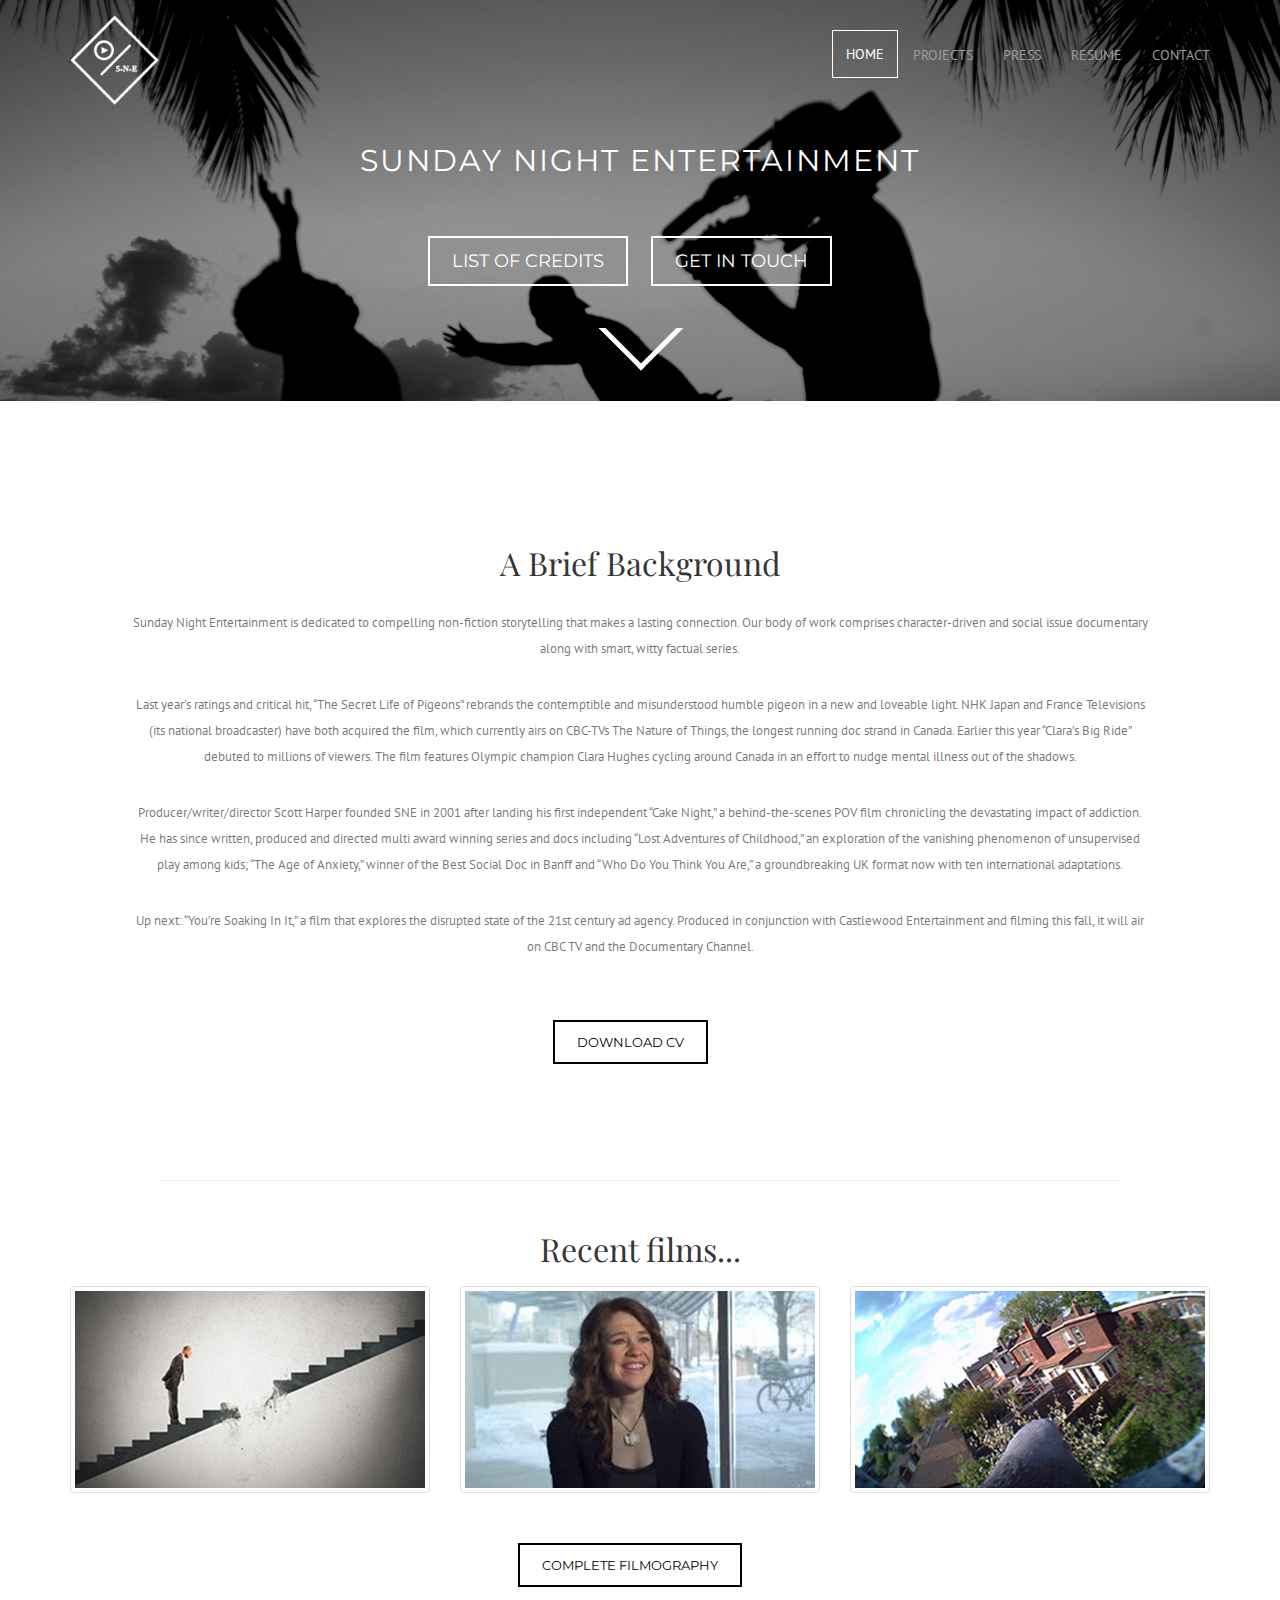
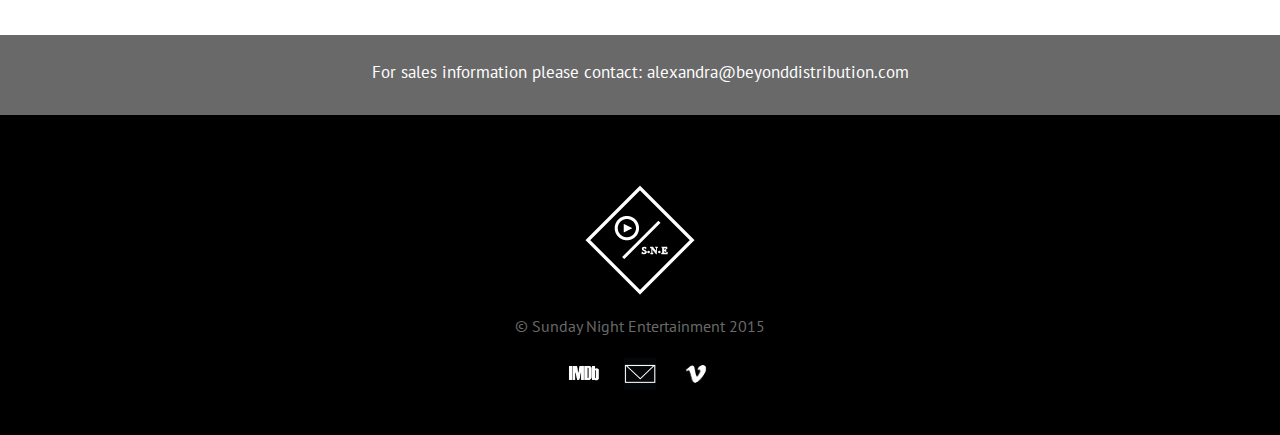
<file: index.html>
<!DOCTYPE html>

<head>
  <meta name="viewport" content="width=device-width, initial-scale=1.0">
  <title>Sunday Night Entertainment</title>
  <link href="bootstrap/css/bootstrap.min.css" rel="stylesheet">
  <link rel="stylesheet" href="http://maxcdn.bootstrapcdn.com/font-awesome/4.3.0/css/font-awesome.min.css">
  <link rel="icon" type="image/png" href="images/favicon.png">
  <link href='http://fonts.googleapis.com/css?family=Montserrat:400,700' rel='stylesheet' type='text/css'>
  <link href='http://fonts.googleapis.com/css?family=PT+Sans:400,400italic' rel='stylesheet' type='text/css'>
  <link href='http://fonts.googleapis.com/css?family=Playfair+Display:400,700,400italic' rel='stylesheet' type='text/css'>
  <link href="styles.css" rel="stylesheet">
  <link rel="stylesheet" href="pretty_photo/css/prettyPhoto.css">
</head>

<body>
  <main id="page" role="main">
    <div id="navbar">
      <div class="navbar navbar-inverse navbar-inner nav-index navbar-static-top black">
        <div id="bg-image" class="black"></div>
        <div class="container">
          <a href="http://sundaynight.ca/index.html" class="navbar-brand">
            <image class="sne-logo img-responsive" src="images/sne_logo_0710.png">
          </a>

          <button class="navbar-toggle" data-toggle="collapse" data-target=".navHeaderCollapse">
            <span class="icon-bar icon-bar-1"></span>
            <span class="icon-bar icon-bar-2"></span>
            <span class="icon-bar icon-bar-3"></span>
          </button>

          <div class="collapse navbar-collapse navHeaderCollapse">
            <ul class ="nav navbar-nav navbar-right">
              <li class="active"><a href="#">HOME</a></li>
              <li><a href = "projects.html">PROJECTS</a></li>
              <li><a href="press.html">PRESS</a></li>
              <li><a href="resume.html">RESUME</a></li>
              <li><a href="contact.php">CONTACT</a></li>
          </ul>
          </div><!-- NAVIGATION COLLAPSE -->
        </div> <!-- CONTAINER NAV -->

        <div class="masthead_page_describe container">
          <p id="company_name_masthead_bottom">Sunday Night Entertainment</p>

            <div class="credits_contact container-fluid">
              <center>
                <div class="btn-group" role="group" aria-label="...">
                  <a type="button"class="button-link btn-white btn-primary btn-lg outline" href ="http://sundaynight.ca/resume.html">LIST OF CREDITS</a>
                </div>
                <div class="btn-group" role="group" aria-label="...">
                  <a type="button" class="button-link btn-white btn-primary btn-lg outline" href ="http://sundaynight.ca/contact.php">GET IN TOUCH</a>
                </div>
              </center>
            </div>
        </div>

  <!-- Scroll indicator starts -->

          <section class="main">
            <a class="arrow-wrap" href="#content">
              <span class="arrow"><div class="pointer"></div></span>
            </a>
          </section>
      </div>
    </div>

<!-- Scroll indicator ends -->

<!-- EVERYTHING AFTER THE BANNER AND BEFORE THE FOOTER STARTS HERE -->

<div class="content" id="content">
  <div class="container">
    <div class="jumbotron">
      <h2>A Brief Background</h2>
      <p class="text-align-center">Sunday Night Entertainment is dedicated to compelling non-fiction storytelling that makes a lasting connection. Our body of work comprises character-driven and social issue documentary along with smart, witty factual series.</p>

      <p class="text-align-center">Last year&rsquo;s ratings and critical hit, &ldquo;The Secret Life of Pigeons&rdquo; rebrands the contemptible and misunderstood humble pigeon in a new and loveable light. NHK Japan and France Televisions (its national broadcaster) have both acquired the film, which currently airs on CBC-TVs The Nature of Things, the longest running doc strand in Canada. Earlier this year &ldquo;Clara&rsquo;s Big Ride&rdquo; debuted to millions of viewers. The film features Olympic champion Clara Hughes cycling around Canada in an effort to nudge mental illness out of the shadows.</p>

      <p class="text-align-center">Producer/writer/director Scott Harper founded SNE in 2001 after landing his first independent &ldquo;Cake Night,&rdquo; a behind-the-scenes POV film chronicling the devastating impact of addiction. He has since written, produced and directed multi award winning series and docs including &ldquo;Lost Adventures of Childhood,&rdquo; an exploration of the vanishing phenomenon of unsupervised play among kids; &ldquo;The Age of Anxiety,&rdquo; winner of the Best Social Doc in Banff and &ldquo;Who Do You Think You Are,&rdquo; a groundbreaking UK format now with ten international adaptations.</p>

      <p class="text-align-center">Up next: &ldquo;You&rsquo;re Soaking In It,&rdquo; a film that explores the disrupted state of the 21st century ad agency. Produced in conjunction with Castlewood Entertainment and filming this fall, it will air on CBC TV and the Documentary Channel.</p>

      <div class="credits_contact container-fluid" style= "padding-top: 12px;">
        <center>
          <div class="btn-group" role="group" aria-label="...">
            <a type="button"class="button-link btn-black btn-primary btn-lg outline" href ="pdf/scott_harper_cv.pdf">DOWNLOAD CV</a>
          </div>
        <center>
      </div>
    </div>
  </div>

<div class="section_break_rule">
  <hr width="75%">
</div>

<div class ="featured_projects">
  <h2>Recent films...</h2>

    <div class="container">
      <div class="row">

        <div class="thumbnails">
          <div class="col-sm-4">
            <a rel="prettyPhoto[gallery1]" href="https://vimeo.com/132504718" class="thumbnail">
              <div class="media">
                <img class="img-responsive media__image" src="images/disruption.jpg" alt="Soaking in it"/>
                <div class="media__body contenthover">
                  <h3 id="genre">Documentary</h3>
                    <p id="show-name">YOU'RE SOAKING IN IT</p>
                  <div class="boxed">
                    <p id="watch_trailer">WATCH TRAILER</p>
                  </div>
                </div>
              </div>
            </a>
          </div>
        </div>

        <div class="thumbnails">
          <div class="col-sm-4">
            <a rel="prettyPhoto[gallery1]" href="https://vimeo.com/132504509" class="thumbnail">
              <div class="media">
                <img class="img-responsive media__image" src="images/clara.jpeg" alt="Clara Hughes"/>
                <div class="media__body contenthover">
                  <h3 id="genre">Documentary</h3>
                    <p id="show-name">CLARA'S BIG RIDE</p>
                  <div class="boxed">
                    <p id="watch_trailer">WATCH A CLIP</p>
                  </div>
                </div>
              </div>
            </a>
          </div>
        </div>

        <div class="thumbnails">
          <div class="col-sm-4">
            <a rel="prettyPhoto[gallery1]" href="https://vimeo.com/134858567" class="thumbnail">
              <div class="media">
                <img class="img-responsive media_image" src="images/pigeoncam_1280.jpg"  alt="Pigeon Couple"/>
                <div class="media__body contenthover">
                  <h3 id="genre">Documentary</h3>
                    <p id="show-name">SECRET LIFE OF PIGEONS</p>
                  <div class="boxed">
                    <p id="watch_trailer">WATCH A CLIP</p>
                  </div>
                </div>
              </div>
            </a>
          </div>
        </div>

      </div><!--row-->
    </div><!--container -->

    <div class="credits_contact container-fluid" style= "padding-top: 12px;">
        <center>
          <div class="btn-group" role="group" aria-label="...">
            <a type="button"class="button-link btn-black btn-primary btn-lg outline" href ="http://sundaynight.ca/projects.html">COMPLETE FILMOGRAPHY</a>
          </div>
        <center>
    </div>
</div>
        </section>

<!--Start of the Footer -->

<footer class="site-footer">
    <div class="pre-footer">
      <h2 class="pre-footer-text">For sales information please contact:
        <a class="contact-person" href="mailto:alexandra@beyonddistribution.com" target="_top" class="beyond">alexandra@beyonddistribution.com</a>
      </h2>
    </div>

    <div class="bottom-footer">

      <div class="footer-logo">
        <center>
          <img src="images/sne_logo_0710.png" alt="Alternate Logo">
        </center>
      </div>

      <p class="copyright">&copy; Sunday Night Entertainment 2015</p>

        <div class="social-media">

          <a href="http://www.imdb.com/name/nm1838835/">
            <img src="images/imdb_logo.png" alt="IMDB Logo" class="social-icon">
          </a>

          <a href="mailto:scott@sundaynight.ca" class = "email">
            <img src="images/envelope_icon.png" alt="email link" class="social-icon">
          </a>

          <a href="https://vimeo.com/user40751510">
            <img src="images/vimeo_logo.png" alt="vimeo logo" class="social-icon">
          </a>
        </div>

    </div>
</footer>

<!-- End of the footer -->

  </main>

<script src="bootstrap/js/jquery.min.js"></script>
<script src="bootstrap/js/bootstrap.min.js"></script>
<script src="pretty_photo/js/jquery.prettyPhoto.js"></script>

<script>
  $(document).ready(function(){
    $("[rel^='prettyPhoto']").prettyPhoto();
  });

  //opacity to the arrow
  $(window).scroll( function(){
    var topWindow = $(window).scrollTop();
    var topWindow = topWindow * 1.5;
    var windowHeight = $(window).height();
    var position = topWindow / windowHeight;
    position = 1 - position;
    $('.arrow-wrap').css('opacity', position);
  });

  $(function() {
    $('a[href*=#]:not([href=#])').click(function() {
      if (location.pathname.replace(/^\//,'') == this.pathname.replace(/^\//,'') && location.hostname == this.hostname) {
        var target = $(this.hash);
        target = target.length ? target : $('[name=' + this.hash.slice(1) +']');
        if (target.length) {
          $('html,body').animate({
            scrollTop: target.offset().top
          }, 1000);
          return false;
        }
      }
    });
  });
</script>
<script src="js/sundaynight.js"></script>
</body>
</html>
</file>
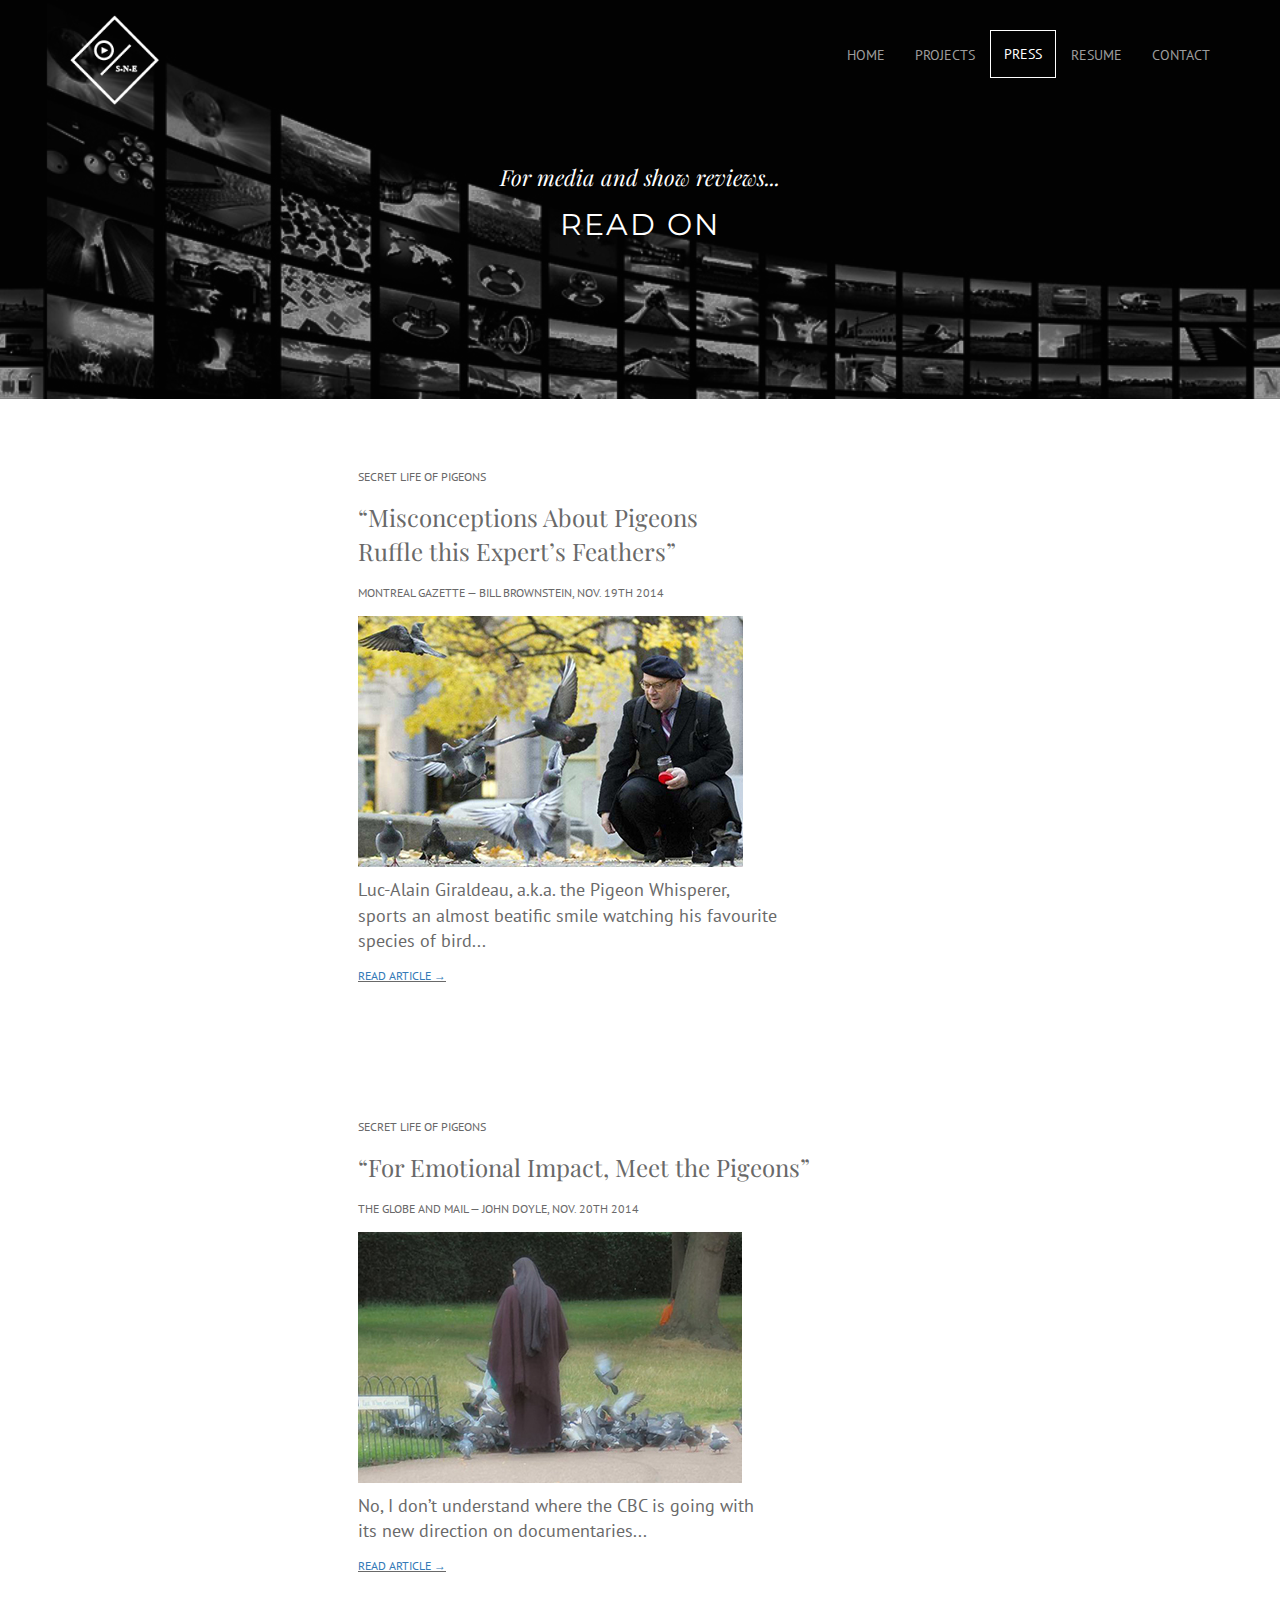
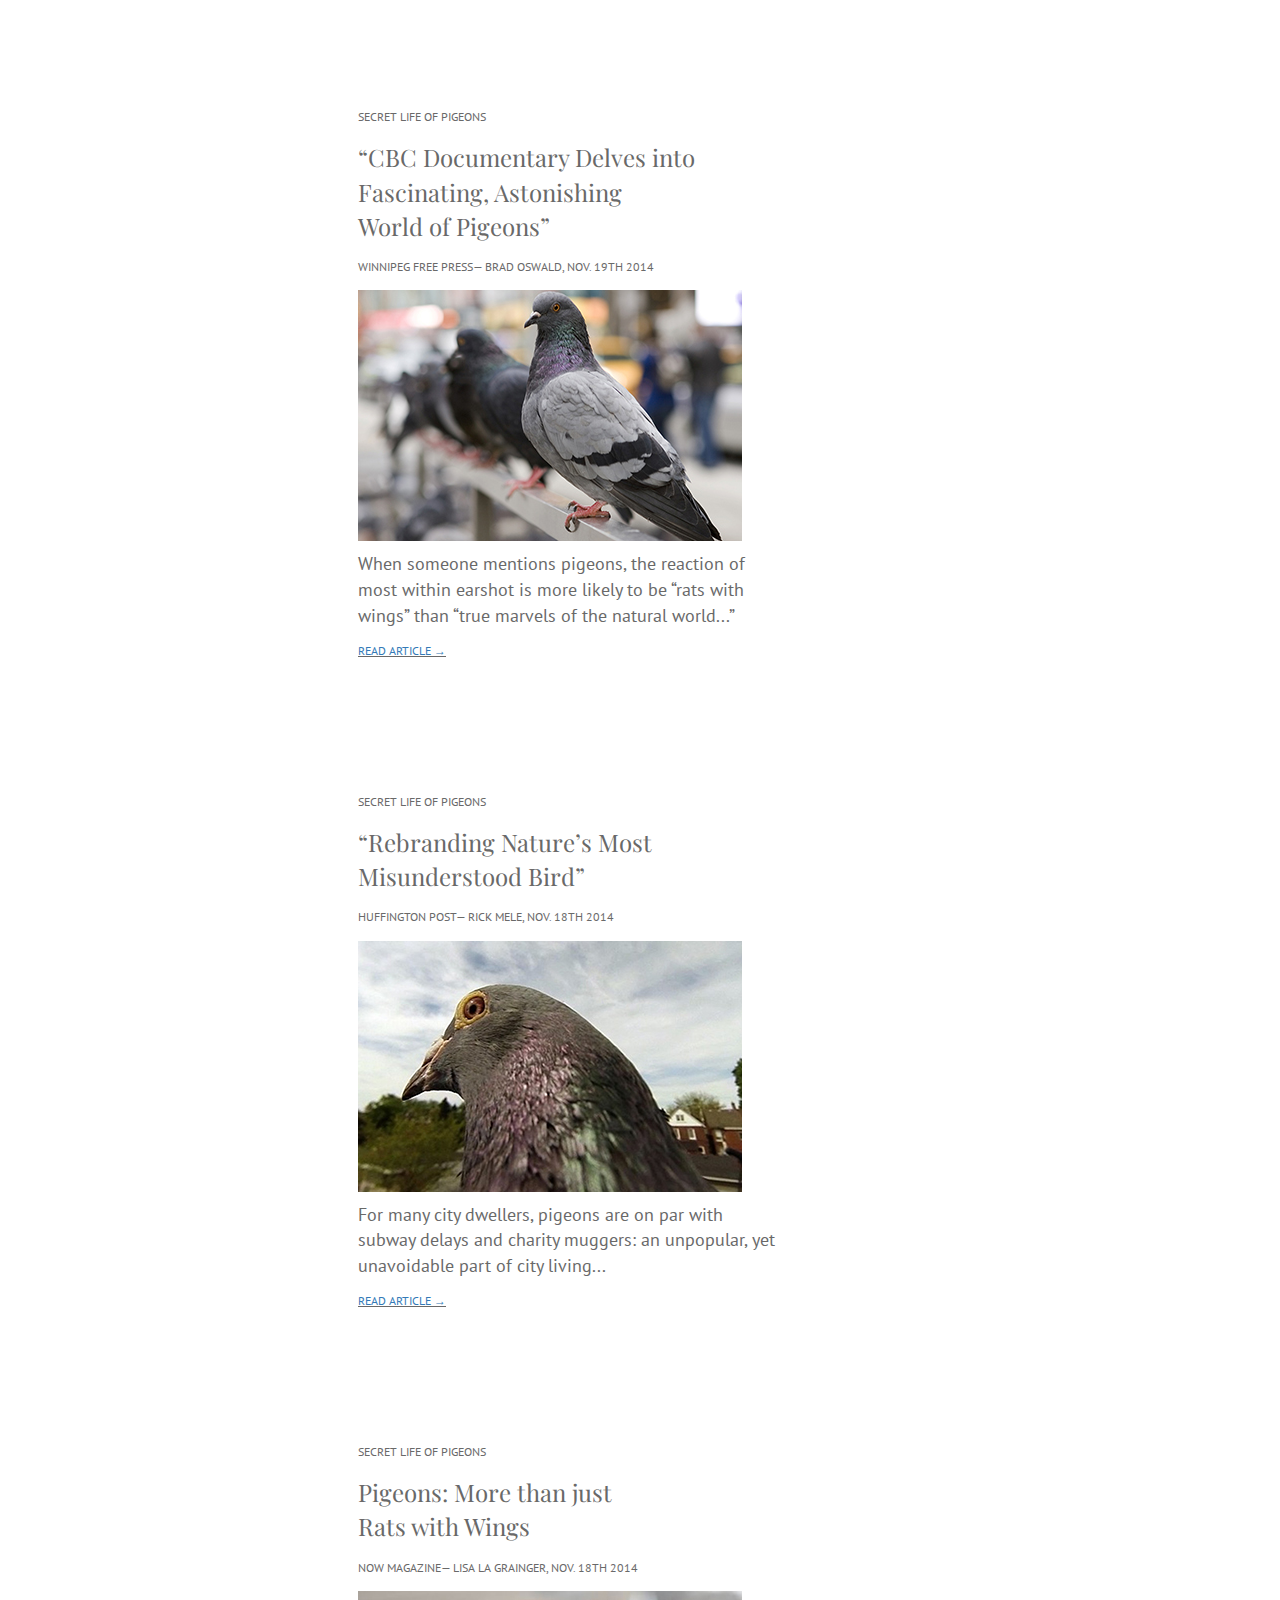
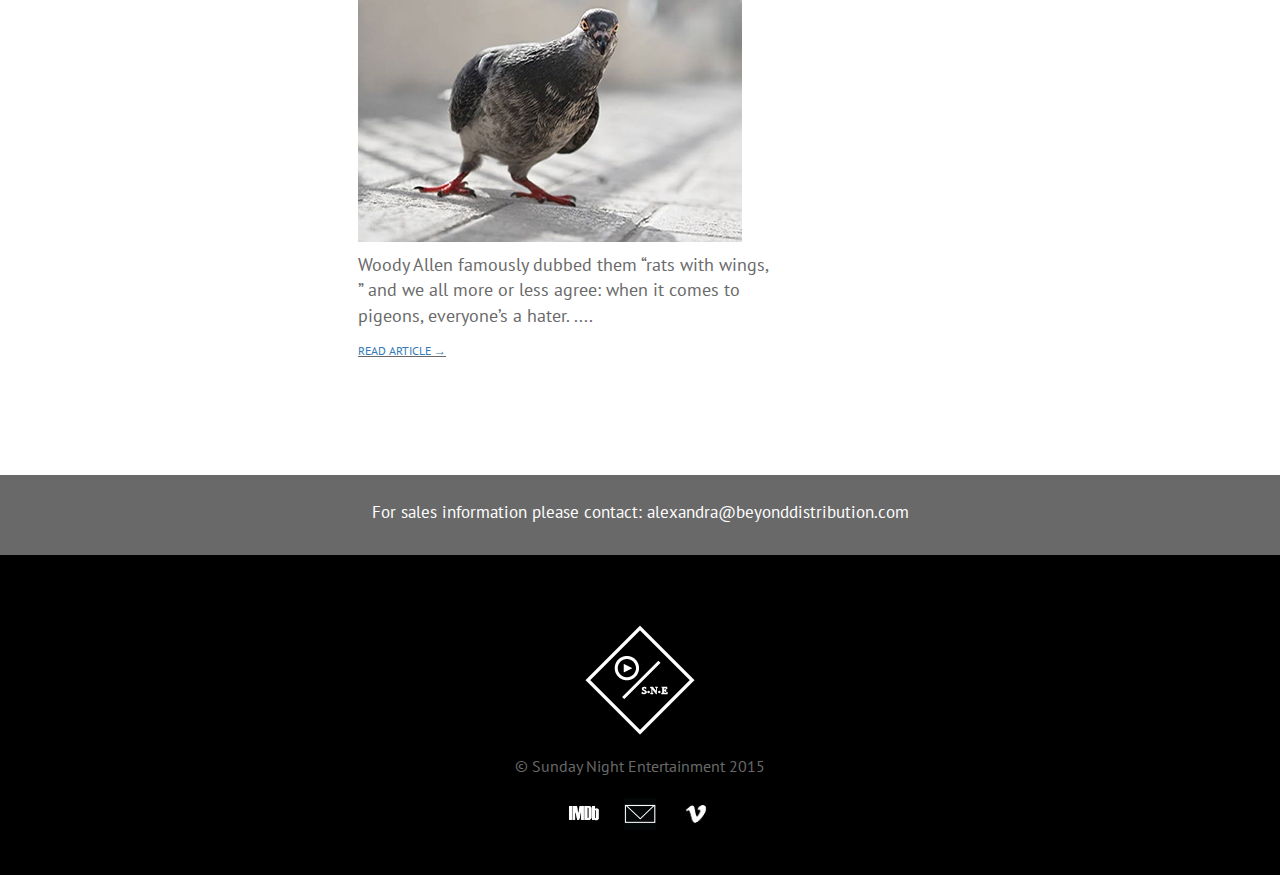
<file: press.html>
<!DOCTYPE html>

<head>
  <meta name="viewport" content="width=device-width, initial-scale=1.0">
  <title>Sunday Night Entertainment</title>
  <link href = "bootstrap/css/bootstrap.min.css" rel = "stylesheet">
  <link rel="stylesheet" href="http://maxcdn.bootstrapcdn.com/font-awesome/4.3.0/css/font-awesome.min.css">
  <link rel="icon" type="image/png" href="images/favicon.png">
  <link href='http://fonts.googleapis.com/css?family=Montserrat:400,700' rel='stylesheet' type='text/css'>
  <link href='http://fonts.googleapis.com/css?family=PT+Sans:400,400italic' rel='stylesheet' type='text/css'>
  <link href='http://fonts.googleapis.com/css?family=Playfair+Display:400,700,400italic' rel='stylesheet' type='text/css'>
  <link href = "styles.css" rel = "stylesheet">
</head>

<body>
  <main id="page" role="main">

    <div class="navbar navbar-inverse navbar-inner nav-press navbar-fixed-top">
      <div id="bg-image" class="black"></div>
        <div class="container">
          <a href="http://sundaynight.ca/index.html" class="navbar-brand">
            <image class="sne-logo img-responsive" src="images/sne_logo_0710.png">
          </a>

          <button class="navbar-toggle" data-toggle="collapse" data-target=".navHeaderCollapse">
            <span class="icon-bar icon-bar-1"></span>
            <span class="icon-bar icon-bar-2"></span>
            <span class="icon-bar icon-bar-3"></span>
          </button>

          <div class="collapse navbar-collapse navHeaderCollapse">
            <ul class="nav navbar-nav navbar-right">
              <li><a href="index.html">HOME</a></li>
              <li><a href="projects.html">PROJECTS</a></li>
              <li class="active"><a href="#">PRESS</a></li>
              <li><a href="resume.html">RESUME</a></li>
              <li><a href="contact.php">CONTACT</a></li>
          </ul>
        </div><!-- NAVIGATION COLLAPSE -->
        <div class="blurb">
          <h2 class="above-title">
            <p id="company_name_masthead_top">For media and show reviews...</p>
          </h2>
          <p id="company_name_masthead_bottom">read on</p>
        </div>
      </div> <!-- CONTAINER NAV -->


    </div>

<!-- EVERYTHING AFTER THE BANNER AND BEFORE THE FOOTER STARTS HERE -->

<!-- FORMATTING PRESS ITEMS -->

<div class="container">
  <div class="press" id="press">
    <div class="jumbotron press-item">
      <p class="show_name">secret life of pigeons</p>
        <p class="press-headline">&ldquo;Misconceptions About Pigeons <br>
         Ruffle this Expert&#146;s Feathers&rdquo;
        </p>
          <p class="show_name">montreal gazette &mdash; bill brownstein, nov. 19th 2014</p>
          <img class="press_photo img-responsive" src = "images/gazette_slop.jpg">
            <p class="first-line">Luc-Alain Giraldeau, a.k.a. the Pigeon Whisperer,<br>
              sports an almost beatific smile watching his favourite<br>
              species of bird...
            </p>
              <h6 class="read-article">
                <a href="http://montrealgazette.com/entertainment/local-arts/misconceptions-ruffle-his-feathers">read article &#8594;</a>
              </h6>
    </div>
  </div>

  <div class="press" id="press">
    <div class="jumbotron press-item">
      <p class="show_name">secret life of pigeons</p>
        <p class="press-headline">&ldquo;For Emotional Impact, Meet the Pigeons&rdquo;</p>
          <p class="show_name">the globe and mail &mdash; john doyle, nov. 20th 2014</p>
          <img class="press_photo img-responsive" src = "images/doyle_slop.jpg">
            <p class="first-line">No, I don&#146;t understand where the CBC is going with<br>
              its new direction on documentaries...
            </p>
              <h6 class="read-article">
                <a href="http://www.theglobeandmail.com/arts/television/john-doyle-for-emotional-impact-meet-the-pigeons/article21654136/">read article &#8594;</a>
              </h6>
    </div>
  </div>

  <div class="press" id="press">
    <div class="jumbotron press-item">
      <p class="show_name">secret life of pigeons</p>
        <p class="press-headline">&ldquo;CBC Documentary Delves into<br>
         Fascinating, Astonishing<br>
         World of Pigeons&rdquo;
        </p>
          <p class="show_name">winnipeg free press&mdash; brad oswald, nov. 19th 2014</p>
          <img class="press_photo img-responsive"  src = "images/freepress_slop.jpg">
            <p class="first-line">When someone mentions pigeons, the reaction of<br>
              most within earshot is more likely to be &ldquo;rats with<br>
              wings&rdquo; than &ldquo;true marvels of the natural world...&rdquo;
            </p>
              <h6 class="read-article">
                <a href="http://www.winnipegfreepress.com/arts-and-life/entertainment/TV/winged-wizards-283320071.html">read article &#8594;</a>
              </h6>
    </div>
  </div>


  <div class="press" id="press">
    <div class="jumbotron press-item">
      <p class="show_name">secret life of pigeons</p>
        <p class="press-headline">&ldquo;Rebranding Nature&#146;s Most<br>
          Misunderstood Bird&rdquo;
        </p>
          <p class="show_name">huffington post&mdash; rick mele, nov. 18th 2014</p>
          <img class="press_photo img-responsive" src = "images/huffpo_slop.jpg">
            <p class="first-line">For many city dwellers, pigeons are on par with<br>
              subway delays and charity muggers: an unpopular, yet<br>
              unavoidable part of city living...
            </p>
              <h6 class="read-article">
                <a href="http://www.huffingtonpost.ca/2014/11/18/secret-life-of-pigeons-nature-of-things_n_6180848.html">read article &#8594;</a>
              </h6>
    </div>
  </div>


  <div class="press" id="press">
    <div class="jumbotron press-item">
      <p class="show_name">secret life of pigeons</p>
        <p class="press-headline">Pigeons: More than just<br>
          Rats with Wings
        </p>
          <p class="show_name">now magazine&mdash; lisa la grainger, nov. 18th 2014</p>
          <img class="press_photo img-responsive"  src = "images/now_slop.jpg">
            <p class="first-line">Woody Allen famously dubbed them &ldquo;rats with wings,<br>
              &rdquo; and we all more or less agree: when it comes to<br>
              pigeons, everyone&#146;s a hater. ....
            </p>
              <h6 class="read-article">
                <a href="https://nowtoronto.com/movies/television/pigeons-not-just-rats-with-wings/">read article &#8594;</a>
              </h6>
    </div>
  </div>
</div><!--container -->

<!-- Start of the Footer -->

<footer class="site-footer">
    <div class="pre-footer">
      <h2 class="pre-footer-text">For sales information please contact:
        <a class="contact-person" href="mailto:alexandra@beyonddistribution.com" target="_top" class="beyond">alexandra@beyonddistribution.com</a>
      </h2>
    </div>

    <div class="bottom-footer">

      <div class="footer-logo">
        <center>
          <img src="images/sne_logo_0710.png" alt="Alternate Logo">
        </center>
      </div>

      <p class="copyright">&copy; Sunday Night Entertainment 2015</p>

        <div class="social-media">

          <a href="http://www.imdb.com/name/nm1838835/">
            <img src="images/imdb_logo.png" alt="IMDB Logo" class="social-icon">
          </a>

          <a href = "mailto:scott@sundaynight.ca" class="email">
            <img src="images/envelope_icon.png" alt="email link" class="social-icon">
          </a>

          <a href="https://vimeo.com/user40751510">
            <img src="images/vimeo_logo.png" alt="vimeo logo" class="social-icon">
          </a>

        </div>

    </div>
</footer>

<!-- End of the footer -->

  </main>

<script src="bootstrap/js/jquery.min.js"></script>
<script src="bootstrap/js/bootstrap.min.js"></script>
<script src="js/sundaynight.js"></script>
</body>
</html>
</file>
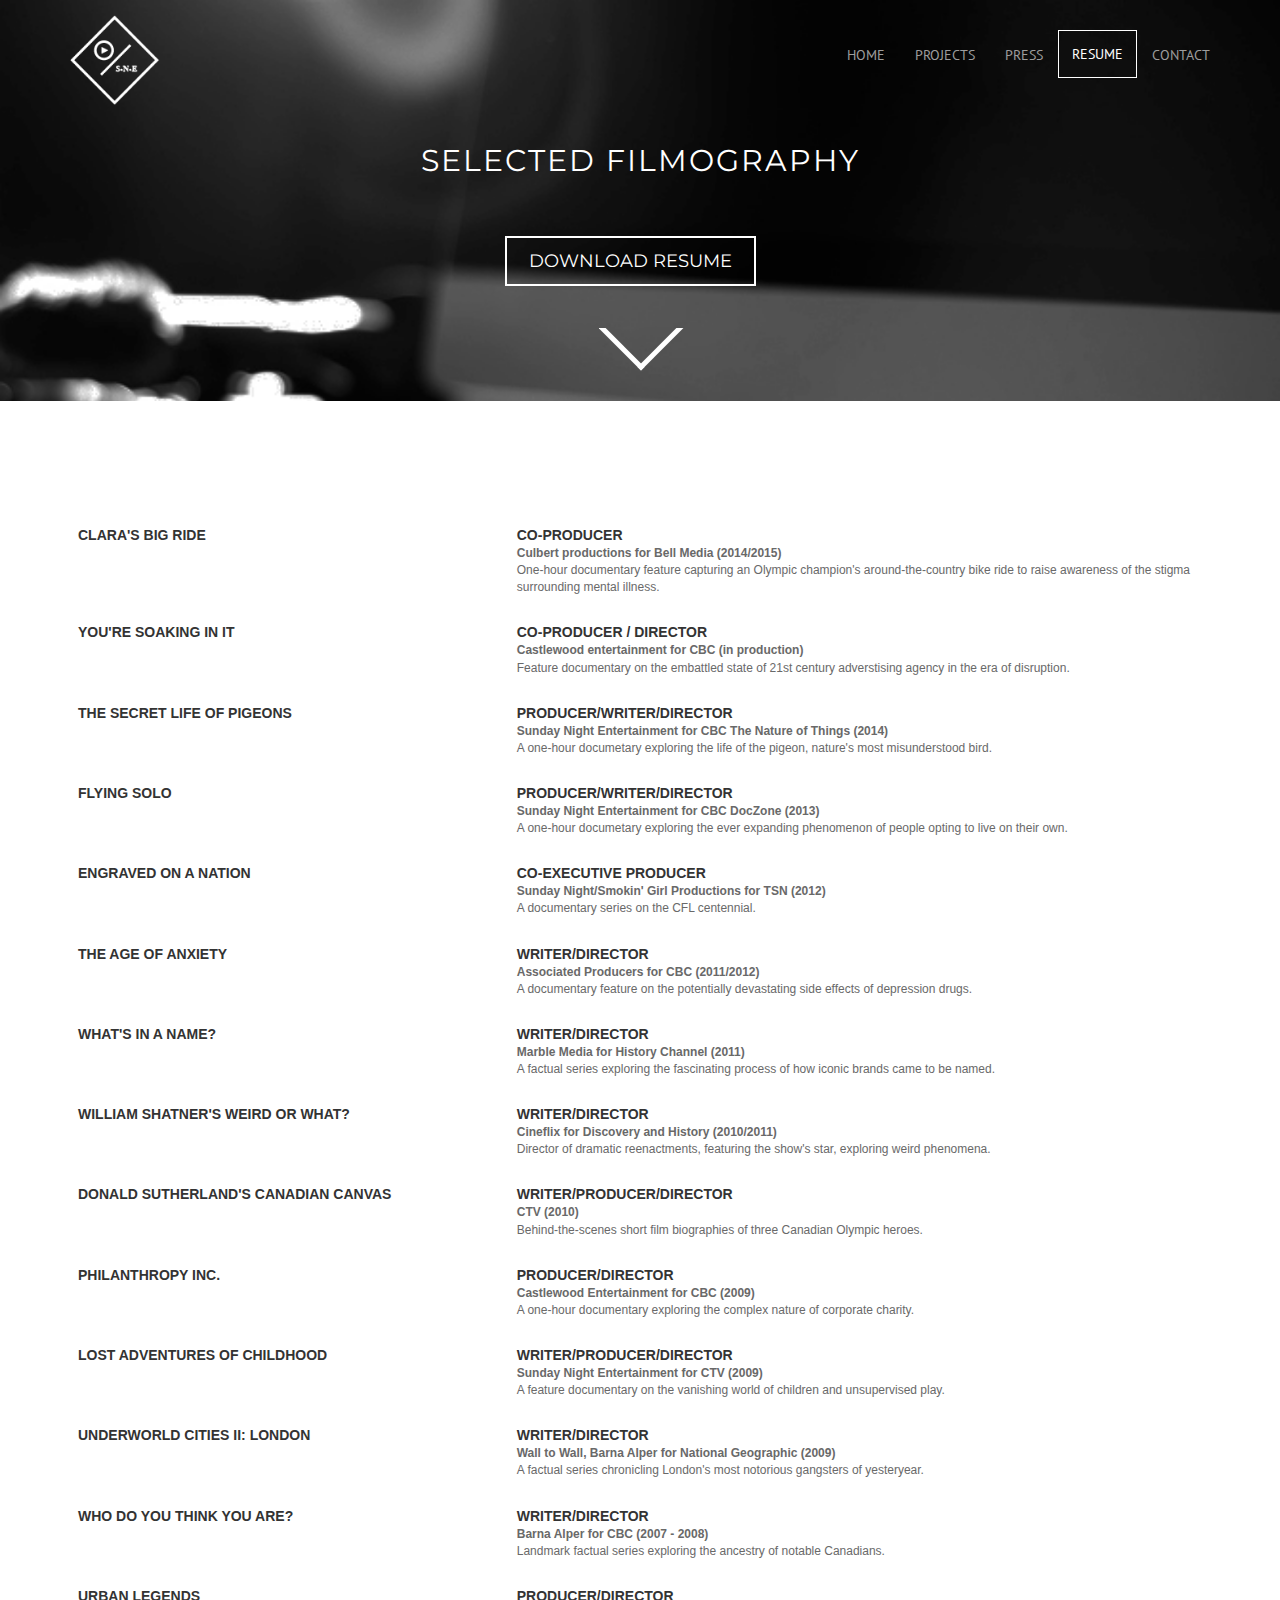
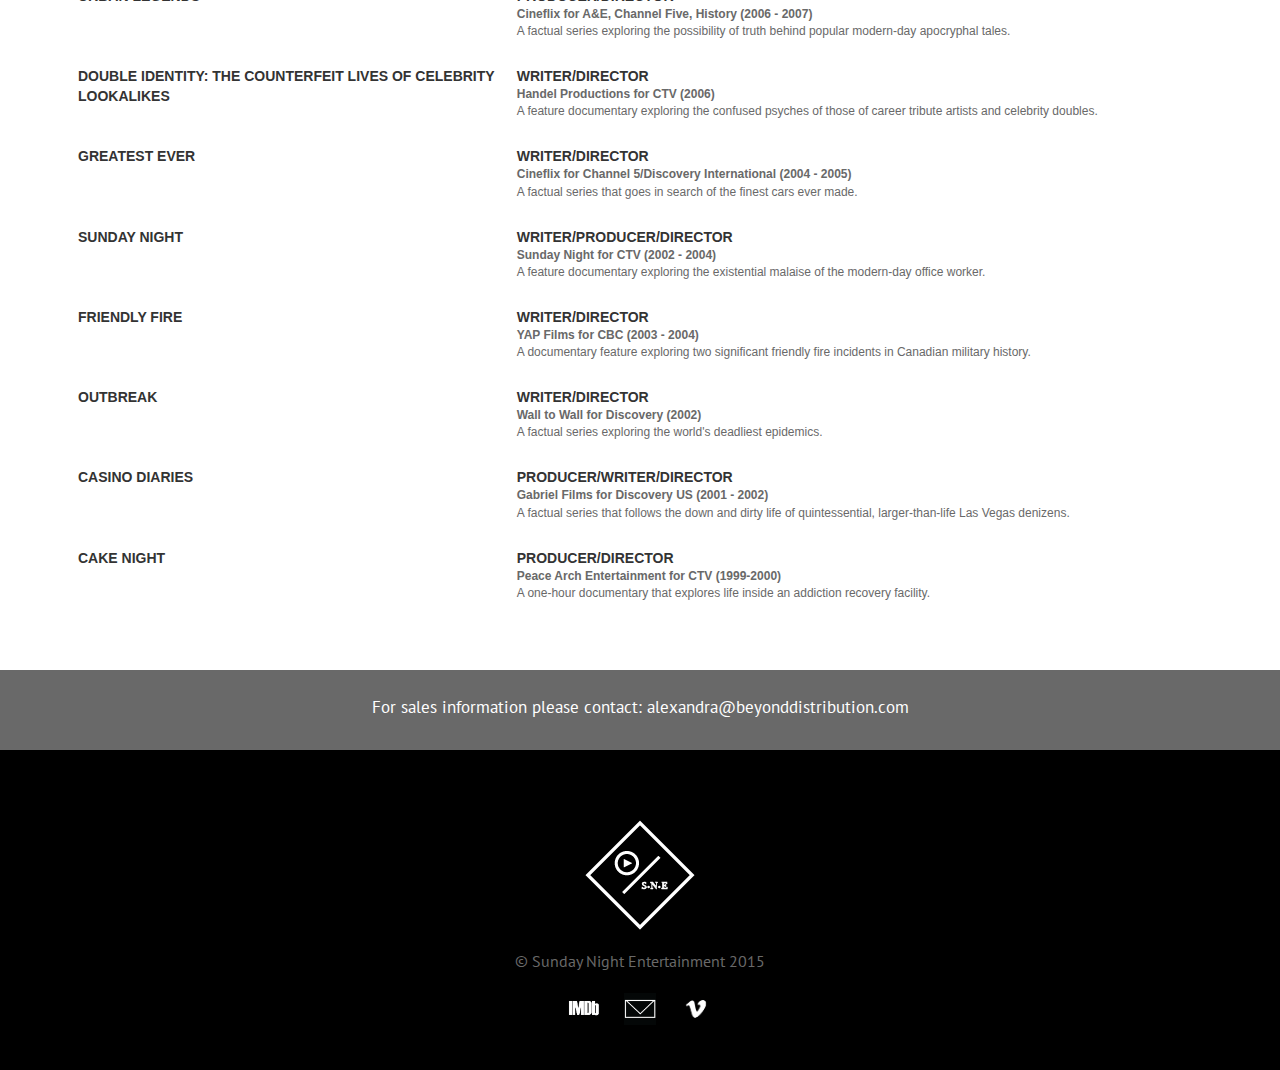
<file: resume.html>
<!DOCTYPE html>

<head>
  <meta name="viewport" content="width=device-width, initial-scale=1.0">
  <title>Sunday Night Entertainment</title>
  <link href = "bootstrap/css/bootstrap.min.css" rel = "stylesheet">
  <link rel="icon" type="image/png" href="images/favicon.png">
  <link href='http://fonts.googleapis.com/css?family=Montserrat:400,700' rel='stylesheet' type='text/css'>
  <link href='http://fonts.googleapis.com/css?family=PT+Sans:400,400italic' rel='stylesheet' type='text/css'>
  <link href='http://fonts.googleapis.com/css?family=Playfair+Display:400,700,400italic' rel='stylesheet' type='text/css'>
  <link href = "styles.css" rel = "stylesheet">
</head>

<body>
  <main id="page" role="main">

    <div class = "navbar navbar-inverse navbar-inner nav-resume navbar-static-top">
      <div id="bg-image" class="black"></div>
        <div class="container">
          <a href="http://sundaynight.ca/index.html" class="navbar-brand">
            <image class="sne-logo img-responsive" src="images/sne_logo_0710.png">
          </a>

          <button class="navbar-toggle" data-toggle="collapse" data-target=".navHeaderCollapse">
            <span class="icon-bar icon-bar-1"></span>
            <span class="icon-bar icon-bar-2"></span>
            <span class="icon-bar icon-bar-3"></span>
          </button>

          <div class="collapse navbar-collapse navHeaderCollapse">
            <ul class ="nav navbar-nav navbar-right">
              <li><a href="index.html">HOME</a></li>
              <li><a href = "projects.html">PROJECTS</a></li>
              <li><a href="press.html">PRESS</a></li>
              <li class="active"><a href="#">RESUME</a></li>
              <li><a href="contact.php">CONTACT</a></li>
          </ul>
        </div>  <!-- NAVIGATION COLLAPSE-->
        <div class="masthead_page_describe container-fluid blurb">
          <p id="company_name_masthead_bottom">selected filmography</p>
        </div>
        <div class ="credits_contact download_resume">
          <center>
            <div class="btn-group" role="group" aria-label="...">
              <a type="button"class="button-link btn-white btn-primary btn-lg outline" href = "pdf/scott_harper_cv.pdf">DOWNLOAD RESUME</a>
            </div>
          </center>
        </div>
      </div> <!-- CONTAINER NAV -->



<!-- Scroll indicator starts -->

      <section class="main">
        <a class="arrow-wrap" href="#content">
          <span class="arrow"><div class="pointer"></div></span>
        </a>
      </section>
    </div>

<!-- Scroll indicator ends -->

<!-- EVERYTHING AFTER THE BANNER AND BEFORE THE FOOTER STARTS HERE -->

<!-- Table -->

<div class="content" id="content">
  <div class = "container">

    <table class="table table-hover">
      <tbody>

      <tr>
        <td>
          <b>CLARA&#39;S BIG RIDE</b>
        </td>
       <td>
        <b>CO-PRODUCER</b>
        <p class="description">
            <b>Culbert productions for Bell Media (2014/2015)</b><br>
            One-hour documentary feature capturing an Olympic champion&#39;s around-the-country bike ride to raise awareness of the stigma surrounding mental illness.
          </p>
       </td>
      </tr>

      <tr>
        <td>
          <b>YOU&#39;RE SOAKING IN IT</b>
        </td>
        <td>
          <b>CO-PRODUCER / DIRECTOR</b>
          <p class="description">
            <b>Castlewood entertainment for CBC (in production)</b><br>
            Feature documentary on the embattled state of 21st century adverstising agency in the era of disruption.
          </p>
        </td>
      </tr>

      <tr>
        <td>
          <b>THE SECRET LIFE OF PIGEONS</b>
        </td>
        <td>
          <b>PRODUCER/WRITER/DIRECTOR</b>
           <p class="description">
            <b>Sunday Night Entertainment for CBC The Nature of Things (2014)</b><br>
            A one-hour documetary exploring the life of the pigeon, nature&#39;s most misunderstood bird.
          </p>
        </td>
      </tr>

      <tr>
        <td>
          <b>FLYING SOLO</b>
        </td>
        <td>
          <b>PRODUCER/WRITER/DIRECTOR</b>
          <p class="description">
            <b>Sunday Night Entertainment for CBC DocZone (2013)</b><br>
            A one-hour documetary exploring the ever expanding phenomenon of people opting to live on their own.
          </p>
        </td>
      </tr>

      <tr>
        <td>
          <b>ENGRAVED ON A NATION</b>
        </td>
        <td>
          <b>CO-EXECUTIVE PRODUCER</b>
          <p class="description">
            <b>Sunday Night/Smokin&#39; Girl Productions for TSN (2012)</b><br>
            A documentary series on the CFL centennial.
          </p>
        </td>
      </tr>

      <tr>
        <td>
          <b>THE AGE OF ANXIETY</b>
        </td>
        <td>
          <b>WRITER/DIRECTOR</b>
          <p class="description">
            <b>Associated Producers for CBC (2011/2012)</b><br>
            A documentary feature on the potentially devastating side effects of depression drugs.
          </p>
        </td>
      </tr>

      <tr>
        <td>
          <b>WHAT&#39;S IN A NAME?</b>
        </td>
        <td>
          <b>WRITER/DIRECTOR</b>
          <p class="description">
            <b>Marble Media for History Channel (2011)</b><br>
            A factual series exploring the fascinating process of how iconic brands came to be named.
          </p>
        </td>
      </tr>

      <tr>
        <td>
          <b>WILLIAM SHATNER&#39;S WEIRD OR WHAT?</b>
        </td>
        <td>
          <b>WRITER/DIRECTOR</b>
          <p class="description">
            <b>Cineflix for Discovery and History (2010/2011)</b><br>
            Director of dramatic reenactments, featuring the show&#39;s star, exploring weird phenomena.
          </p>
        </td>
      </tr>

      <tr>
        <td>
          <b>DONALD SUTHERLAND&#39;S CANADIAN CANVAS</b>
        </td>
        <td>
          <b>WRITER/PRODUCER/DIRECTOR</b>
          <p class="description">
            <b>CTV (2010)</b><br>
            Behind-the-scenes short film biographies of three Canadian Olympic heroes.
          </p>
        </td>
      </tr>

      <tr>
        <td>
          <b>PHILANTHROPY INC.</b>
        </td>
        <td>
          <b>PRODUCER/DIRECTOR</b>
          <p class="description">
              <b>Castlewood Entertainment for CBC (2009)</b><br>
              A one-hour documentary exploring the complex nature of corporate charity.
          </p>
        </td>
      </tr>

      <tr>
        <td>
          <b>LOST ADVENTURES OF CHILDHOOD</b>
        </td>
        <td>
          <b>WRITER/PRODUCER/DIRECTOR</b>
          <p class="description">
            <b>Sunday Night Entertainment for CTV (2009)</b><br>
            A feature documentary on the vanishing world of children and unsupervised play.
          </p>
        </td>
      </tr>

      <tr>
        <td>
          <b>UNDERWORLD CITIES II: LONDON</b>
        </td>
        <td>
          <b>WRITER/DIRECTOR</b>
          <p class="description">
            <b>Wall to Wall, Barna Alper for National Geographic (2009)</b><br>
            A factual series chronicling London&#39;s most notorious gangsters of yesteryear.
          </p>
        </td>
      </tr>

      <tr>
        <td>
          <b>WHO DO YOU THINK YOU ARE?</b>
        </td>
        <td>
          <b>WRITER/DIRECTOR</b>
          <p class="description">
            <b>Barna Alper for CBC (2007 - 2008)</b><br>
            Landmark factual series exploring the ancestry of notable Canadians.
          </p>
        </td>
      </tr>

      <tr>
        <td>
          <b>URBAN LEGENDS</b>
        </td>
        <td>
          <b>PRODUCER/DIRECTOR</b>
          <p class="description">
            <b>Cineflix for A&E, Channel Five, History (2006 - 2007)</b><br>
            A factual series exploring the possibility of truth behind popular modern-day apocryphal tales.
          </p>
        </td>
      </tr>

      <tr>
        <td>
          <b>DOUBLE IDENTITY: THE COUNTERFEIT LIVES OF CELEBRITY LOOKALIKES</b>
        </td>
        <td>
          <b>WRITER/DIRECTOR</b>
          <p class="description">
            <b>Handel Productions for CTV (2006)</b><br>
            A feature documentary exploring the confused psyches of those of career tribute artists and celebrity doubles.
          </p>
        </td>
      </tr>

      <tr>
        <td>
          <b>GREATEST EVER</b>
        </td>
        <td>
          <b>WRITER/DIRECTOR</b>
          <p class="description">
            <b>Cineflix for Channel 5/Discovery International (2004 - 2005)</b><br>
            A factual series that goes in search of the finest cars ever made.
          </p>
        </td>
      </tr>

      <tr>
        <td>
          <b>SUNDAY NIGHT</b>
        </td>
        <td>
          <b>WRITER/PRODUCER/DIRECTOR</b>
          <p class="description">
            <b>Sunday Night for CTV (2002 - 2004)</b><br>
            A feature documentary exploring the existential malaise of the modern-day office worker.
          </p>
        </td>
      </tr>

      <tr>
        <td>
          <b>FRIENDLY FIRE</b>
        </td>
        <td>
          <b>WRITER/DIRECTOR</b>
          <p class="description">
            <b>YAP Films for CBC (2003 - 2004)</b><br>
            A documentary feature exploring two significant friendly fire incidents in Canadian military history.
          </p>
        </td>
      </tr>

      <tr>
        <td>
          <b>OUTBREAK</b>
        </td>
        <td>
          <b>WRITER/DIRECTOR</b>
          <p class="description">
            <b>Wall to Wall for Discovery (2002)</b><br>
            A factual series exploring the world&#39;s deadliest epidemics.
          </p>
        </td>
      </tr>

      <tr>
        <td>
          <b>CASINO DIARIES</b>
        </td>
        <td>
          <b>PRODUCER/WRITER/DIRECTOR</b>
          <p class="description">
            <b>Gabriel Films for Discovery US (2001 - 2002)</b><br>
            A factual series that follows the down and dirty life of quintessential, larger-than-life Las Vegas denizens.
          </p>
        </td>
      </tr>

      <tr>
        <td>
          <b>CAKE NIGHT</b>
        </td>
        <td>
          <b>PRODUCER/DIRECTOR</b>
          <p class="description">
            <b>Peace Arch Entertainment for CTV (1999-2000)</b><br>
            A one-hour documentary that explores life inside an addiction recovery facility.
          </p>
        </td>
      </tr>
      </tbody>
    </table>
  </div>
</div>

<!--End of table -->

        </section>

<!-- Start of the Footer -->

<footer class = "site-footer">
    <div class = "pre-footer">
      <h2 class = "pre-footer-text">For sales information please contact:
        <a class="contact-person" href="mailto:alexandra@beyonddistribution.com" target="_top" class = "beyond">alexandra@beyonddistribution.com</a>
      </h2>
    </div>

    <div class="bottom-footer">

      <div class = "footer-logo">
        <center>
          <img src="images/sne_logo_0710.png" alt="Alternate Logo">
        </center>
      </div>

      <p class = "copyright">&copy; Sunday Night Entertainment 2015</p>

        <div class="social-media">

          <a href="http://www.imdb.com/name/nm1838835/">
            <img src="images/imdb_logo.png" alt="IMDB Logo" class="social-icon">
          </a>

          <a href = "mailto:scott@sundaynight.ca" class = "email">
            <img src="images/envelope_icon.png" alt="email link" class="social-icon">
          </a>

          <a href="https://vimeo.com/user40751510">
            <img src="images/vimeo_logo.png" alt="vimeo logo" class="social-icon">
          </a>
        </div>

    </div>
</footer>

<!-- End of the footer -->

  </main>

<script src="bootstrap/js/jquery.min.js"></script>
<script src="bootstrap/js/bootstrap.min.js"></script>

<script>

//opacity to the arrow
$(window).scroll( function(){
  var topWindow = $(window).scrollTop();
  var topWindow = topWindow * 1.5;
  var windowHeight = $(window).height();
  var position = topWindow / windowHeight;
  position = 1 - position;
  $('.arrow-wrap').css('opacity', position);
});

$(function() {
  $('a[href*=#]:not([href=#])').click(function() {
    if (location.pathname.replace(/^\//,'') == this.pathname.replace(/^\//,'') && location.hostname == this.hostname) {
      var target = $(this.hash);
      target = target.length ? target : $('[name=' + this.hash.slice(1) +']');
      if (target.length) {
        $('html,body').animate({
          scrollTop: target.offset().top
        }, 1000);
        return false;
      }
    }
  });
});

</script>
<script src="js/sundaynight.js"></script>
</body>
</html>
</file>
<file: styles.css>
/*Navbar*/

.navbar-inverse {
  /* background-color: #222; */
  background-size: cover;
  background-repeat: repeat-x;
  border-color: #fff;
}

.navbar-right {
  font-family: "PT sans";
  font-weight: 400;
  color: #fff;
}

.navbar-inverse .navbar-nav > .active > a,
.navbar-inverse .navbar-nav > .active > a:hover,
.navbar-inverse .navbar-nav > .active > a:focus {
  color: #fff;
  padding: 13px;
  background-color: transparent;
  border: 1px solid #fff;
}

.collapse.navbar-collapse.navHeaderCollapse {
  margin-top:30px
}

/*Reduce area around nav list for active item*/

.navbar-inverse .navbar-nav > .active > li a {
  padding: 5px;
}


.navbar {
  position: relative;
  min-height: 400px;
}


.banner-thumbnail-homepage {
  top: 0px;
  left: -23px;
  width: 985px;
  height: 654px;
  position: relative;
}

#company_name_masthead_top {
  color: #fff;
  font-size: 22px;
  font-style: italic;
  position: relative;
  top: -25px;
}

#company_name_masthead_top.above-title {
  top: 56px;
}

#company_name_masthead_bottom {
  position: relative;
  top: 60px;
  display: block;
  height: 149px;
  margin-bottom: -10px;
  font-family: "montserrat";
  font-size: 30px;
  text-transform: uppercase;
  text-align: center;
  letter-spacing: 2px;
  font-weight: 400;
  font-style: normal;
  color: #FFF;
}

.btn-white.btn-group {
  font-family: "montserrat";
  color: #fff;
 letter-spacing: 2px;
  font-weight: 400;
  font-style: normal;
  text-decoration: none;
  padding: .5em .75em;
  margin: 10px;

}

.btn-black.btn-group {
  color: #fff;
  letter-spacing: 2px;
  font-weight: 400;
  font-style: normal;
  text-decoration: none;
  padding: .5em .75em;
  margin: 10px;
}

.btn-white.outline {
  background: none;
  padding: 12px 22px;
}

.btn-black.outline {
  background: none;
  padding: 12px 22px;
}

.btn-group{
  padding-bottom: 30px;
  padding-top: 30px;
}

.btn-white.btn-primary.outline {
  border-radius: 0 !important;
  border: 2px solid #fff;
  color: #fff;
  margin-right: 20px;
  border-right-width: 2px;
  font-family: "montserrat";
}

.btn-black.btn-primary.outline {
  border-radius: 0 !important;
  border: 2px solid #000000;
  color: #000000;
  margin-right: 20px;
  font-size: 13px;
  font-family: "montserrat";
}

.btn-primary.outline:hover, .btn-primary.outline:focus, .btn-primary.outline:active, .btn-primary.outline.active, .open > .dropdown-toggle.btn-primary {
  color: #696969;
  border-color:  #696969;
}
.btn-primary.outline:active, .btn-primary.outline.active {
  border-color: #007299;
  color: #007299;
  box-shadow: none;
}

.button-link {
  color: #fff;
}

a.button-link, a:visited{
 color: #696969;
 text-decoration: none
}

.btn-group-vertical>.btn-white, .btn-group>.btn-white {
  position: relative;
  float: center;
}

.social-icon {
  width: 32px;
  height: 32px;
  margin: 10px;
  margin-bottom: 40px;
}

h2.above-title {
  position: relative;
  bottom: -90px;
}

#navbar {
  background-color: black;
}

.navbar-inner.nav-index {
  position: relative;
  background-color: black;
  opacity: 1;
  -webkit-transition: opacity 1.5s ease-in;
  -moz-transition: opacity 1.5s ease-in;
  transition: opacity 1.5s ease-in;
}

.navbar-inner .container {
  position: relative;
  z-index: 2;
}

#bg-image {
  position: absolute;
  width: 100%;
  height: 100%;
  background-size: cover;
  background-repeat: repeat-x;
  opacity: 1;
  z-index: 1;
  -webkit-transition: opacity 1.25s ease-in;
  -moz-transition: opacity 1.25s ease-in;
  transition: opacity 1.25s ease-in;
}

.navbar-inner.black,
.navbar-inner #bg-image.black {
  opacity: 0;
}

.navbar-inner.nav-index #bg-image {
  background-image:url("images/film_crew_landing_page_bw.jpg");
}

.navbar-inner.nav-project #bg-image{
  background-image: url('images/pigeons_cv_page.jpg');
}

.navbar-inner.nav-press #bg-image {
  background-image: url('images/media_page.jpg');
  background-position: 47px 0px;
}

.navbar-inner.nav-resume #bg-image {
  background-image: url('images/resume_page.jpg');
}

.navbar-inner.nav-contact #bg-image {
  background-image: url('images/toronto_at_night_BW.jpg');
  background-position: 0% 26%;
}

/*Logo*/

img.sne-logo  {
  width: 90px;
  height: 90px;
}
.navbar-brand {
  margin-bottom: 25px;
}

/*THIS IS THE BIO AND BACKGROUND AREA */

.jumbotron {
  background-color: transparent;

}

.jumbotron h2 {
  margin-bottom: 30px;
}

  h2 {
    font-family: "Playfair display";
    text-align: center;
    color: rgba(26, 26, 26, 0.9);
    font-size: 32px;
    letter-spacing: 0px;
    font-weight: 400;
    font-style: normal;
    margin-bottom: 20px;
}

h2.text-align-center {
   padding-top: 30px;
   padding-bottom: 30px;
   margin-top: 35px;
}


.container .jumbotron .text-align-center {
  font-family: "PT sans";
  text-align: center;
  font-size: 13px;
  line-height: 2em;
  letter-spacing: 0px;
  font-weight: 400;
/*  font-style: normal;*/
  color: rgba(26, 26, 26, 0.6);
  margin-bottom: 30px;
}

hr {
  margin-top: -20px;
  margin-bottom: 50px;
}

.space_hack {
  border-color: #fff;
  margin-bottom: 75px;
}

.download_cv .links .cv_download {
  border: 2px solid #272727;
  color: #fff;
  letter-spacing: 1px;
  font-weight: 400;
  font-style: normal;
  text-decoration: none;
  text-transform: uppercase;
  font-size: 12px;
  padding: 13px 26px;
  font-family: "montserrat";
  color: #000;
}

#content.content {
  padding-top: 55px;
}

/*END OF BIO AND BACKGROUND AREA */

/* COMPLETE FILMOGRAPHY BUTTON */

p.links {
  margin-bottom: 70px;
  margin-top: 30px;
}

/* END OF COMPLETE FILMOGRAPHY BUTTON

/*Table*/

.thumbnail-label {
  color: red;
}


#space-col-left {
  padding-right: 90px;
}

/*Footer*/

a.contact-person{
  color:#FFFFFF;
}

.bottom-footer{
  margin-top:10px;
  padding-top:60px;
}

.pre-footer {
  background-color: #696969;
  min-height: 40px;
  height: 80px;
}

.pre-footer-text {
  font-family: "PT sans";
  color: #FFFFFF;
  text-decoration: none;
  font-size: 120%;
  position: relative;
  padding-top: 20px;
  bottom: -8px;
}


.site-footer{
  background-color: #000000;
  color:#fff;
  margin-top: 30px;
  text-align: center;
  height: 400px
}

.footer-logo {
  margin-bottom: 20px;
}

.copyright {
  font-size: 16px;
  font-family: "PT sans";
  color: #696969;
}


/*PRESS PAGE*/

#press {
  margin: auto;
  width: 60%;
}

p.show_name {
  font-family: "PT sans";
  font-size: 12px;
  text-transform: uppercase;
  color: #696969;
}


p.press-headline {
  font-family: "Playfair display";
  font-size: 24px;
  color: #696969;
 /* padding-right: 600px;*/
}

p.first-line {
  font-family: "PT sans";
  font-size: 18px;
  color: #696969;
  margin-top: 10px;
  /*padding-right: 600px;*/
}


h5.sne-credit {
  text-decoration: none;
  font-family: "montserrat";
  font-size: 14px;
  color: #fff;
  text-transform: uppercase;
  margin-top: 10px;
}

p.sne-credit {
  text-decoration: none;
  font-family: "PT sans";
  font-weight: 400;
  font-size: 12px;
  color: #fff;
  text-transform: uppercase;
  margin-top: 10px;
}

h6.read-article {
  text-decoration: underline;
  font-family: "PT sans";
  font-size: 12px;
  color: #696969;
  text-transform: uppercase;
  margin-top: 10px;
}

/*contact page*/

.shatner {
  margin-top: 23px;
  margin-left: 75px;
}

h2.contact_us {
    font-family: "montserrat";
    font-size: 20px;
    line-height: 1.2em;
    text-transform: uppercase;
    text-align: left;
    letter-spacing: 2px;
    font-weight: 400;
    font-style: normal;
    margin-left: 125px;
}

p.contact_info {
    margin-left: 125px;
    font-family: "PT sans";
    font-size: 18px;
    line-height: 2em;
    font-weight: 400;
    font-style: normal;
}


/* Google Map */

#map-outer {
  height: 440px;
  padding: 20px;
  border: 2px solid #CCC;
  margin-bottom: 20px;
  background-color:#FFF
}

#map-container {
  height: 400px
}

#map-container.col-md-4 {
  left: 75px;
}

@media all and (max-width: 991px) {
  #map-outer  {
    height: 650px
  }
}

/* Table */

.table th, .table td {
     border-top: none !important;
 }

.table.table-hover{
 margin-top: 40px;
}


#projects_link.download_cv {
  padding-left: 15px;
  padding-top: 0px;
  width: 290px;
  height: 63px;
}

.dl_button.download_cv {
  padding-left: 15px;
  padding-top: 0px;
  width: 214px;
  height: 71px;
}

.col-lg-6.download_cv {
  padding-left: 114px;
  padding-right: 4px;
}

.description {
  color:#696969;
  font-size: 12px;
}

/* Contact page-Image */

.img-res {
  padding-top: 20px;
  padding-bottom: 100px;
}

/* Scroll Indicator - size adjusting CSS*/

html, body {
  height:100%;
}


.main {
  width:100%;
  position:relative;
}

/* Scroll Indicator- the wrapper element that will become the outer circle */
.arrow-wrap{
  position:relative;
  top: 15px;
  z-index:10;
  margin: 0 auto;
  width:11em;
  height:10em;
  padding:1em 1em;
  font-size:0.7em;
  display:block;
}

.arrow-wrap.projects-arrow {
 top: 77px;
}

.arrow-wrap.resume-arrow {
 top: 58px;
}

/* Scroll Indicator- a triangle to make the main part of the arrow */

.arrow {
  float: left;
  position: relative;
  left: 3px;
  width: 85px;
  height: 60px;
  overflow: hidden;
}

.pointer {
  width: 60px;
  height: 60px;
  border-style: solid;
  border-width: 0 5px 5px 0;
  border-color: #fff;
  -webkit-transform: rotate(45deg);
  position: relative;
  top: -30px;
  left: 12px;
}

/* Scroll Indicator- a pseudo element arrow placed on top of the other one with the same color as the wrapper */

.arrow:after {
  content:'';
  position:absolute;
  top:-3.2em;
  left:-3em;
  width: 0px;
  height: 0px;
  border-style: solid;
  border-width: 3em 3em 0 3em;
  border-color: #111 transparent transparent transparent;
  -webkit-transform:rotate(360deg);
  display: none;
}

/* Scroll Indicator- Animation */

  @-webkit-keyframes arrows {
    0% { top:0; }
    10% { top:12%; }
    20% { top:0; }
    30% { top:12%; }
    40% { top:-12%; }
    50% { top:12%; }
    60% { top:0; }
    70% { top:12%; }
    80% { top:-12%; }
    90% { top:12%; }
    100% { top:0; }
  }

  .arrow-wrap .arrow {
    -webkit-animation: arrows 2.8s 0.4s;
    -webkit-animation-delay: 3s;
  }

/* Content Hover */

.contenthover { padding:20px 20px 10px 20px; }
.contenthover, .contenthover h3, contenthover a { color:#fff; }
.contenthover h3, .contenthover p { margin:0 0 10px 0; line-height:1.4em; padding:0; }
.contenthover a.mybutton { display:block; float:left; padding:5px 10px; background:#3c9632; color:#fff; -moz-border-radius: 4px; -webkit-border-radius: 4px; border-radius: 4px; }
.contenthover a.mybutton:hover { background:#34742d }

/* Contact Page */

.btn {
    margin-bottom: 25px;
  }

.section_break_rule {
   margin-top: 40px;
}

#contact.btn-black.btn-primary.outline{
  margin-left: 125px;
}

#contact.btn-group{
  padding-bottom: 55px;
}

/*Clip Labels*/

.contenthover #genre {
  font-family: "Playfair+Display";
  font-style: italic;
  text-align: center;
  color: #fff;
  margin-top: 20px;
}

.contenthover #show-name {
  font-family: "montserrat";
  font-size: 14px;
  text-align: center;
  color: #fff;
  margin-bottom: 15px;
}

.contenthover #genre-projects {
  font-family: "Playfair+Display";
  font-style: italic;
  text-align: center;
  color: #fff;
  margin-top: 70px;
}

.contenthover #watch_trailer {
  color: #fff;
  letter-spacing: 1px;
  font-weight: 400;
  font-style: normal;
  text-decoration: none;
  text-transform: uppercase;
  text-align: center;
  font-size: 12px;
  font-family: "PT sans";
  display: inline-block;
  vertical-align: middle;
  float: none;
  padding-top: 10px;
}

.boxed{
  border: 1px solid white ;
  width: 150px;
  height: 35px;
  margin: 0 auto;
}

.boxed.clip {
  border: 1px solid white ;
  width: 150px;
  height: 35px;
  margin: 0 auto;
}

/* Clip Animation */

*,
*:after,
*:before {
  -webkit-box-sizing: border-box;
  -moz-box-sizing: border-box;
  box-sizing: border-box;
}


.media {
  display: inline-block;
  position: relative;
  vertical-align: top;
}

.media__image { display: block; }

.media__body {
  background: rgba(0, 0, 0, 0.8);
  bottom: 0;
  color: white;
  font-size: 1em;
  left: 0;
  opacity: 0;
  overflow: hidden;
  position: absolute;
  text-align: center;
  top: 0px;
  right: 0;
  -webkit-transition: 0.6s;
  transition: 0.6s;
}

.media__body:hover { opacity: 1; }

.media__body:after,
.media__body:before {
  bottom: 1em;
  content: '';
  left: 1em;
  opacity: 0;
  position: absolute;
  right: 1em;
  top: 1em;
  -webkit-transform: scale(1.5);
  -ms-transform: scale(1.5);
  transform: scale(1.5);
  -webkit-transition: 0.6s 0.2s;
  transition: 0.6s 0.2s;
}

.media__body.border:after,
.media__body.border:before {
  border: 1px solid rgba(255, 255, 255, 0.7);
  bottom: 1em;
  content: '';
  left: 1em;
  opacity: 0;
  position: absolute;
  right: 1em;
  top: 1em;
  -webkit-transform: scale(1.5);
  -ms-transform: scale(1.5);
  transform: scale(1.5);
  -webkit-transition: 0.6s 0.2s;
  transition: 0.6s 0.2s;
}

.media__body:before {
  border-bottom: none;
  border-top: none;
  left: 2em;
  right: 2em;
}

.media__body:after {
  border-left: none;
  border-right: none;
  bottom: 2em;
  top: 2em;
}

.media__body:hover:after,
.media__body:hover:before {
  -webkit-transform: scale(1);
  -ms-transform: scale(1);
  transform: scale(1);
  opacity: 1;
}

.media__body h2 { margin-top: 0; }

.media__body p { margin-bottom: 1.5em; }

.media:nth-child(2) .media__body { background: rgba(146, 41, 185, 0.7); }

.media:nth-child(3) .media__body { background: rgba(185, 41, 128, 0.7); }

.media:nth-child(4) .media__body { background: rgba(185, 50, 41, 0.7); }

.media:nth-child(5) .media__body { background: rgba(185, 146, 41, 0.7); }

.media:nth-child(6) .media__body { background: rgba(128, 185, 41, 0.7); }

/* Clip Text Responsiveness Media Queries */

@media (max-width: 1199px) {
  .contenthover #genre {
    font-size: 17px;
    margin-top: 10px;
  }
  .contenthover #show-name{
    font-size: 12px;
  }
  .contenthover #genre-projects {
    font-size: 23px;
    margin-top: 45px;
  }
  .contenthover #show-name-projects{
    font-size: 14px;
  }

  h5.sne-credit {
    font-size: 12px;
  }
  .copyright{
    font-size: 12px;
  }
  #map-container.col-md-4 {
    left: 87px;
  }
}

@media (max-width: 991px) {
  .contenthover #genre {
    font-size: 16px;
    margin-top: -14px;
  }
  .contenthover #show-name{
    font-size: 10px;
  }
  .contenthover #genre-projects {
    font-size: 21px;
    margin-top: 20px;
  }
  .contenthover #show-name-projects{
    font-size: 12px;
  }
  h5.sne-credit {
    font-size: 8px;
  }
  .copyright{
    font-size: 10px;
  }

  #map-container.col-md-4 {
    left: 0px;
  }
  .shatner {
  margin-left: 0px;
  }
}

@media (max-width: 767px) {
  #page {
    transform: translate3d(0,0,0);
    -webkit-transition: transform 0.2s linear;
    transition: transform 0.2s linear;
    -moz-transition: transform 0.2s linear;
    -ms-transition: transform 0.2s linear;
    -o-transition: transform 0.2s linear;
  }

  #page.nav-expanded {
    -webkit-transform: translate3d(-250px,0,0);
    -moz-transform: translate3d(-250px,0,0);
    -ms-transform: translate3d(-250px,0,0);
    -o-transform: translate3d(-250px,0,0);
    transform: translate3d(-250px,0,0);
  }

  .nav-resume #bg-image {
    opacity: .5;
  }

  .navbar-right {
    width: 100%;
    margin-left: 0;
    text-align: left;
  }

  .navbar-collapse {
    position: fixed;
    height: 100% !important;
    max-height: none !important;
    display: block !important;
    width: 250px;
    z-index: 3;
    right: 0px;
    -webkit-transform: translate3d(235px, 0px, 0px);
    background-color: #222;
    height: 100%;
  }

  .collapse.navbar-collapse.navHeaderCollapse {
    margin-top: 0;
  }

  .collapse.navbar-collapse.navHeaderCollapse.collapsing {
    height: 100% !important;
  }

  .icon-bar {
    transform: rotate(0);
    top: 0;
    position: relative;
    -webkit-transition: all 0.2s linear;
    transition: all 0.2s linear;
    -moz-transition: all 0.2s linear;
    -ms-transition: all 0.2s linear;
    -o-transition: all 0.2s linear;
  }

  .navbar .icon-bar-1.nav-expanded {
    transform: rotate(-45deg);
    top: 6px;
  }

  .navbar .icon-bar-2.nav-expanded {
    transform: rotate(-45deg);
  }

  .navbar .icon-bar-3.nav-expanded {
    transform: rotate(45deg);
    position: relative;
    top: -6px;
  }

  .credits_contact {
    margin-bottom: 20px;
  }

  .credits_contact .btn-group {
    padding-bottom: 0;
  }

  .credits_contact .btn-group a {
    width: 220px;
    display: block;
  }

  .blurb {
    margin-top: 100px;
  }

  .contenthover #genre {
    font-size: 25px;
    margin-top: 80px;
  }
  .contenthover #show-name{
    font-size: 18px;
  }
  .contenthover #genre-projects {
    font-size: 25px;
    margin-top: 80px;
  }
  .contenthover #show-name-projects{
    font-size: 18px;
  }
  h5.sne-credit {
    font-size: 26px;
  }
  .copyright{
    font-size: 24px;
  }

  .arrow-wrap.projects-arrow {
    top: 82px;
  }
  .arrow-wrap.resume-arrow {
    top: 63px;
    left: 43%;
  }

  .thumbnail .media {
    width: 100%;
  }

  .thumbnail .media .img-responsive {
    width: 100%;
    height: auto;
  }
}

@media (max-width: 688px) {
 .contenthover #genre {
    font-size: 23px;
    margin-top: 90px;
  }
  .contenthover #show-name{
    font-size: 16px;
  }
  .contenthover #genre-projects {
    font-size: 23px;
    margin-top: 90px;
  }
  .contenthover #show-name-projects{
    font-size: 16px;
  }
   h5.sne-credit {
    font-size: 22px;
  }
  .copyright{
    font-size: 22px;
  }
}

@media (max-width: 588px) {
 .contenthover #genre {
    font-size: 22px;
    margin-top: 65px;
  }
  .contenthover #show-name{
    font-size: 15px;
  }
   .contenthover #genre-projects {
    font-size: 22px;
    margin-top: 65px;
  }
  .contenthover #show-name-projects{
    font-size: 15px;
  }
   h5.sne-credit {
    font-size: 18px;
  }
  .copyright{
    font-size: 18px;
  }
}

@media (max-width: 500px) {
  .navbar-right li {
    width: 80%;
  }

  .contenthover #genre {
    font-size: 20px;
    margin-top: 20px;
  }
  .contenthover #show-name{
    font-size: 14px;
  }
  .contenthover #genre-projects {
    font-size: 20px;
    margin-top: 20px;
  }
  .contenthover #show-name-projects{
    font-size: 14px;
  }
  h5.sne-credit {
    font-size: 16px;
  }
  .copyright{
    font-size: 14px;
  }

  .arrow-wrap.resume-arrow {
    left: 40%;
  }
  h2.contact_us {
    margin-left: 25px;
  }
  p.contact_info {
    margin-left: 64px;
  }
  #contact.btn-black.btn-primary.outline{
    margin-left: 66px;
  }
}
</file>
<file: pretty_photo/css/prettyPhoto.css>
/* ------------------------------------------------------------------------
	This you can edit.
------------------------------------------------------------------------- */

	/* ----------------------------------
		Default Theme
	----------------------------------- */

	div.pp_default .pp_top,
	div.pp_default .pp_top .pp_middle,
	div.pp_default .pp_top .pp_left,
	div.pp_default .pp_top .pp_right,
	div.pp_default .pp_bottom,
	div.pp_default .pp_bottom .pp_left,
	div.pp_default .pp_bottom .pp_middle,
	div.pp_default .pp_bottom .pp_right { height: 13px; }
	
	div.pp_default .pp_top .pp_left { background: url(../images/prettyPhoto/default/sprite.png) -78px -93px no-repeat; } /* Top left corner */
	div.pp_default .pp_top .pp_middle { background: url(../images/prettyPhoto/default/sprite_x.png) top left repeat-x; } /* Top pattern/color */
	div.pp_default .pp_top .pp_right { background: url(../images/prettyPhoto/default/sprite.png) -112px -93px no-repeat; } /* Top right corner */
	
	div.pp_default .pp_content .ppt { color: #f8f8f8; }
	div.pp_default .pp_content_container .pp_left { background: url(../images/prettyPhoto/default/sprite_y.png) -7px 0 repeat-y; padding-left: 13px; }
	div.pp_default .pp_content_container .pp_right { background: url(../images/prettyPhoto/default/sprite_y.png) top right repeat-y; padding-right: 13px; }
	div.pp_default .pp_content { background-color: #fff; } /* Content background */
	div.pp_default .pp_next:hover { background: url(../images/prettyPhoto/default/sprite_next.png) center right  no-repeat; cursor: pointer; } /* Next button */
	div.pp_default .pp_previous:hover { background: url(../images/prettyPhoto/default/sprite_prev.png) center left no-repeat; cursor: pointer; } /* Previous button */
	div.pp_default .pp_expand { background: url(../images/prettyPhoto/default/sprite.png) 0 -29px no-repeat; cursor: pointer; width: 28px; height: 28px; } /* Expand button */
	div.pp_default .pp_expand:hover { background: url(../images/prettyPhoto/default/sprite.png) 0 -56px no-repeat; cursor: pointer; } /* Expand button hover */
	div.pp_default .pp_contract { background: url(../images/prettyPhoto/default/sprite.png) 0 -84px no-repeat; cursor: pointer; width: 28px; height: 28px; } /* Contract button */
	div.pp_default .pp_contract:hover { background: url(../images/prettyPhoto/default/sprite.png) 0 -113px no-repeat; cursor: pointer; } /* Contract button hover */
	div.pp_default .pp_close { width: 30px; height: 30px; background: url(../images/prettyPhoto/default/sprite.png) 2px 1px no-repeat; cursor: pointer; } /* Close button */
	div.pp_default #pp_full_res .pp_inline { color: #000; } 
	div.pp_default .pp_gallery ul li a { background: url(../images/prettyPhoto/default/default_thumb.png) center center #f8f8f8; border:1px solid #aaa; }
	div.pp_default .pp_gallery ul li a:hover,
	div.pp_default .pp_gallery ul li.selected a { border-color: #fff; }
	div.pp_default .pp_social { margin-top: 7px; }

	div.pp_default .pp_gallery a.pp_arrow_previous,
	div.pp_default .pp_gallery a.pp_arrow_next { position: static; left: auto; }
	div.pp_default .pp_nav .pp_play,
	div.pp_default .pp_nav .pp_pause { background: url(../images/prettyPhoto/default/sprite.png) -51px 1px no-repeat; height:30px; width:30px; }
	div.pp_default .pp_nav .pp_pause { background-position: -51px -29px; }
	div.pp_default .pp_details { position: relative; }
	div.pp_default a.pp_arrow_previous,
	div.pp_default a.pp_arrow_next { background: url(../images/prettyPhoto/default/sprite.png) -31px -3px no-repeat; height: 20px; margin: 4px 0 0 0; width: 20px; }
	div.pp_default a.pp_arrow_next { left: 52px; background-position: -82px -3px; } /* The next arrow in the bottom nav */
	div.pp_default .pp_content_container .pp_details { margin-top: 5px; }
	div.pp_default .pp_nav { clear: none; height: 30px; width: 110px; position: relative; }
	div.pp_default .pp_nav .currentTextHolder{ font-family: Georgia; font-style: italic; color:#999; font-size: 11px; left: 75px; line-height: 25px; margin: 0; padding: 0 0 0 10px; position: absolute; top: 2px; }
	
	div.pp_default .pp_close:hover, div.pp_default .pp_nav .pp_play:hover, div.pp_default .pp_nav .pp_pause:hover, div.pp_default .pp_arrow_next:hover, div.pp_default .pp_arrow_previous:hover { opacity:0.7; }

	div.pp_default .pp_description{ font-size: 11px; font-weight: bold; line-height: 14px; margin: 5px 50px 5px 0; }

	div.pp_default .pp_bottom .pp_left { background: url(../images/prettyPhoto/default/sprite.png) -78px -127px no-repeat; } /* Bottom left corner */
	div.pp_default .pp_bottom .pp_middle { background: url(../images/prettyPhoto/default/sprite_x.png) bottom left repeat-x; } /* Bottom pattern/color */
	div.pp_default .pp_bottom .pp_right { background: url(../images/prettyPhoto/default/sprite.png) -112px -127px no-repeat; } /* Bottom right corner */

	div.pp_default .pp_loaderIcon { background: url(../images/prettyPhoto/default/loader.gif) center center no-repeat; } /* Loader icon */

	
	/* ----------------------------------
		Light Rounded Theme
	----------------------------------- */


	div.light_rounded .pp_top .pp_left { background: url(../images/prettyPhoto/light_rounded/sprite.png) -88px -53px no-repeat; } /* Top left corner */
	div.light_rounded .pp_top .pp_middle { background: #fff; } /* Top pattern/color */
	div.light_rounded .pp_top .pp_right { background: url(../images/prettyPhoto/light_rounded/sprite.png) -110px -53px no-repeat; } /* Top right corner */
	
	div.light_rounded .pp_content .ppt { color: #000; }
	div.light_rounded .pp_content_container .pp_left,
	div.light_rounded .pp_content_container .pp_right { background: #fff; }
	div.light_rounded .pp_content { background-color: #fff; } /* Content background */
	div.light_rounded .pp_next:hover { background: url(../images/prettyPhoto/light_rounded/btnNext.png) center right  no-repeat; cursor: pointer; } /* Next button */
	div.light_rounded .pp_previous:hover { background: url(../images/prettyPhoto/light_rounded/btnPrevious.png) center left no-repeat; cursor: pointer; } /* Previous button */
	div.light_rounded .pp_expand { background: url(../images/prettyPhoto/light_rounded/sprite.png) -31px -26px no-repeat; cursor: pointer; } /* Expand button */
	div.light_rounded .pp_expand:hover { background: url(../images/prettyPhoto/light_rounded/sprite.png) -31px -47px no-repeat; cursor: pointer; } /* Expand button hover */
	div.light_rounded .pp_contract { background: url(../images/prettyPhoto/light_rounded/sprite.png) 0 -26px no-repeat; cursor: pointer; } /* Contract button */
	div.light_rounded .pp_contract:hover { background: url(../images/prettyPhoto/light_rounded/sprite.png) 0 -47px no-repeat; cursor: pointer; } /* Contract button hover */
	div.light_rounded .pp_close { width: 75px; height: 22px; background: url(../images/prettyPhoto/light_rounded/sprite.png) -1px -1px no-repeat; cursor: pointer; } /* Close button */
	div.light_rounded .pp_details { position: relative; }
	div.light_rounded .pp_description { margin-right: 85px; }
	div.light_rounded #pp_full_res .pp_inline { color: #000; } 
	div.light_rounded .pp_gallery a.pp_arrow_previous,
	div.light_rounded .pp_gallery a.pp_arrow_next { margin-top: 12px !important; }
	div.light_rounded .pp_nav .pp_play { background: url(../images/prettyPhoto/light_rounded/sprite.png) -1px -100px no-repeat; height: 15px; width: 14px; }
	div.light_rounded .pp_nav .pp_pause { background: url(../images/prettyPhoto/light_rounded/sprite.png) -24px -100px no-repeat; height: 15px; width: 14px; }

	div.light_rounded .pp_arrow_previous { background: url(../images/prettyPhoto/light_rounded/sprite.png) 0 -71px no-repeat; } /* The previous arrow in the bottom nav */
		div.light_rounded .pp_arrow_previous.disabled { background-position: 0 -87px; cursor: default; }
	div.light_rounded .pp_arrow_next { background: url(../images/prettyPhoto/light_rounded/sprite.png) -22px -71px no-repeat; } /* The next arrow in the bottom nav */
		div.light_rounded .pp_arrow_next.disabled { background-position: -22px -87px; cursor: default; }

	div.light_rounded .pp_bottom .pp_left { background: url(../images/prettyPhoto/light_rounded/sprite.png) -88px -80px no-repeat; } /* Bottom left corner */
	div.light_rounded .pp_bottom .pp_middle { background: #fff; } /* Bottom pattern/color */
	div.light_rounded .pp_bottom .pp_right { background: url(../images/prettyPhoto/light_rounded/sprite.png) -110px -80px no-repeat; } /* Bottom right corner */

	div.light_rounded .pp_loaderIcon { background: url(../images/prettyPhoto/light_rounded/loader.gif) center center no-repeat; } /* Loader icon */
	
	/* ----------------------------------
		Dark Rounded Theme
	----------------------------------- */
	
	div.dark_rounded .pp_top .pp_left { background: url(../images/prettyPhoto/dark_rounded/sprite.png) -88px -53px no-repeat; } /* Top left corner */
	div.dark_rounded .pp_top .pp_middle { background: url(../images/prettyPhoto/dark_rounded/contentPattern.png) top left repeat; } /* Top pattern/color */
	div.dark_rounded .pp_top .pp_right { background: url(../images/prettyPhoto/dark_rounded/sprite.png) -110px -53px no-repeat; } /* Top right corner */
	
	div.dark_rounded .pp_content_container .pp_left { background: url(../images/prettyPhoto/dark_rounded/contentPattern.png) top left repeat-y; } /* Left Content background */
	div.dark_rounded .pp_content_container .pp_right { background: url(../images/prettyPhoto/dark_rounded/contentPattern.png) top right repeat-y; } /* Right Content background */
	div.dark_rounded .pp_content { background: url(../images/prettyPhoto/dark_rounded/contentPattern.png) top left repeat; } /* Content background */
	div.dark_rounded .pp_next:hover { background: url(../images/prettyPhoto/dark_rounded/btnNext.png) center right  no-repeat; cursor: pointer; } /* Next button */
	div.dark_rounded .pp_previous:hover { background: url(../images/prettyPhoto/dark_rounded/btnPrevious.png) center left no-repeat; cursor: pointer; } /* Previous button */
	div.dark_rounded .pp_expand { background: url(../images/prettyPhoto/dark_rounded/sprite.png) -31px -26px no-repeat; cursor: pointer; } /* Expand button */
	div.dark_rounded .pp_expand:hover { background: url(../images/prettyPhoto/dark_rounded/sprite.png) -31px -47px no-repeat; cursor: pointer; } /* Expand button hover */
	div.dark_rounded .pp_contract { background: url(../images/prettyPhoto/dark_rounded/sprite.png) 0 -26px no-repeat; cursor: pointer; } /* Contract button */
	div.dark_rounded .pp_contract:hover { background: url(../images/prettyPhoto/dark_rounded/sprite.png) 0 -47px no-repeat; cursor: pointer; } /* Contract button hover */
	div.dark_rounded .pp_close { width: 75px; height: 22px; background: url(../images/prettyPhoto/dark_rounded/sprite.png) -1px -1px no-repeat; cursor: pointer; } /* Close button */
	div.dark_rounded .pp_details { position: relative; }
	div.dark_rounded .pp_description { margin-right: 85px; }
	div.dark_rounded .currentTextHolder { color: #c4c4c4; }
	div.dark_rounded .pp_description { color: #fff; }
	div.dark_rounded #pp_full_res .pp_inline { color: #fff; }
	div.dark_rounded .pp_gallery a.pp_arrow_previous,
	div.dark_rounded .pp_gallery a.pp_arrow_next { margin-top: 12px !important; }
	div.dark_rounded .pp_nav .pp_play { background: url(../images/prettyPhoto/dark_rounded/sprite.png) -1px -100px no-repeat; height: 15px; width: 14px; }
	div.dark_rounded .pp_nav .pp_pause { background: url(../images/prettyPhoto/dark_rounded/sprite.png) -24px -100px no-repeat; height: 15px; width: 14px; }

	div.dark_rounded .pp_arrow_previous { background: url(../images/prettyPhoto/dark_rounded/sprite.png) 0 -71px no-repeat; } /* The previous arrow in the bottom nav */
		div.dark_rounded .pp_arrow_previous.disabled { background-position: 0 -87px; cursor: default; }
	div.dark_rounded .pp_arrow_next { background: url(../images/prettyPhoto/dark_rounded/sprite.png) -22px -71px no-repeat; } /* The next arrow in the bottom nav */
		div.dark_rounded .pp_arrow_next.disabled { background-position: -22px -87px; cursor: default; }

	div.dark_rounded .pp_bottom .pp_left { background: url(../images/prettyPhoto/dark_rounded/sprite.png) -88px -80px no-repeat; } /* Bottom left corner */
	div.dark_rounded .pp_bottom .pp_middle { background: url(../images/prettyPhoto/dark_rounded/contentPattern.png) top left repeat; } /* Bottom pattern/color */
	div.dark_rounded .pp_bottom .pp_right { background: url(../images/prettyPhoto/dark_rounded/sprite.png) -110px -80px no-repeat; } /* Bottom right corner */

	div.dark_rounded .pp_loaderIcon { background: url(../images/prettyPhoto/dark_rounded/loader.gif) center center no-repeat; } /* Loader icon */
	
	
	/* ----------------------------------
		Dark Square Theme
	----------------------------------- */
	
	div.dark_square .pp_left ,
	div.dark_square .pp_middle,
	div.dark_square .pp_right,
	div.dark_square .pp_content { background: #000; }
	
	div.dark_square .currentTextHolder { color: #c4c4c4; }
	div.dark_square .pp_description { color: #fff; }
	div.dark_square .pp_loaderIcon { background: url(../images/prettyPhoto/dark_square/loader.gif) center center no-repeat; } /* Loader icon */
	
	div.dark_square .pp_expand { background: url(../images/prettyPhoto/dark_square/sprite.png) -31px -26px no-repeat; cursor: pointer; } /* Expand button */
	div.dark_square .pp_expand:hover { background: url(../images/prettyPhoto/dark_square/sprite.png) -31px -47px no-repeat; cursor: pointer; } /* Expand button hover */
	div.dark_square .pp_contract { background: url(../images/prettyPhoto/dark_square/sprite.png) 0 -26px no-repeat; cursor: pointer; } /* Contract button */
	div.dark_square .pp_contract:hover { background: url(../images/prettyPhoto/dark_square/sprite.png) 0 -47px no-repeat; cursor: pointer; } /* Contract button hover */
	div.dark_square .pp_close { width: 75px; height: 22px; background: url(../images/prettyPhoto/dark_square/sprite.png) -1px -1px no-repeat; cursor: pointer; } /* Close button */
	div.dark_square .pp_details { position: relative; }
	div.dark_square .pp_description { margin: 0 85px 0 0; }
	div.dark_square #pp_full_res .pp_inline { color: #fff; }
	div.dark_square .pp_gallery a.pp_arrow_previous,
	div.dark_square .pp_gallery a.pp_arrow_next { margin-top: 12px !important; }
	div.dark_square .pp_nav { clear: none; }
	div.dark_square .pp_nav .pp_play { background: url(../images/prettyPhoto/dark_square/sprite.png) -1px -100px no-repeat; height: 15px; width: 14px; }
	div.dark_square .pp_nav .pp_pause { background: url(../images/prettyPhoto/dark_square/sprite.png) -24px -100px no-repeat; height: 15px; width: 14px; }
	
	div.dark_square .pp_arrow_previous { background: url(../images/prettyPhoto/dark_square/sprite.png) 0 -71px no-repeat; } /* The previous arrow in the bottom nav */
		div.dark_square .pp_arrow_previous.disabled { background-position: 0 -87px; cursor: default; }
	div.dark_square .pp_arrow_next { background: url(../images/prettyPhoto/dark_square/sprite.png) -22px -71px no-repeat; } /* The next arrow in the bottom nav */
		div.dark_square .pp_arrow_next.disabled { background-position: -22px -87px; cursor: default; }
	
	div.dark_square .pp_next:hover { background: url(../images/prettyPhoto/dark_square/btnNext.png) center right  no-repeat; cursor: pointer; } /* Next button */
	div.dark_square .pp_previous:hover { background: url(../images/prettyPhoto/dark_square/btnPrevious.png) center left no-repeat; cursor: pointer; } /* Previous button */


	/* ----------------------------------
		Light Square Theme
	----------------------------------- */
	
	div.light_square .pp_left ,
	div.light_square .pp_middle,
	div.light_square .pp_right,
	div.light_square .pp_content { background: #fff; }
	
	div.light_square .pp_content .ppt { color: #000; }
	div.light_square .pp_expand { background: url(../images/prettyPhoto/light_square/sprite.png) -31px -26px no-repeat; cursor: pointer; } /* Expand button */
	div.light_square .pp_expand:hover { background: url(../images/prettyPhoto/light_square/sprite.png) -31px -47px no-repeat; cursor: pointer; } /* Expand button hover */
	div.light_square .pp_contract { background: url(../images/prettyPhoto/light_square/sprite.png) 0 -26px no-repeat; cursor: pointer; } /* Contract button */
	div.light_square .pp_contract:hover { background: url(../images/prettyPhoto/light_square/sprite.png) 0 -47px no-repeat; cursor: pointer; } /* Contract button hover */
	div.light_square .pp_close { width: 75px; height: 22px; background: url(../images/prettyPhoto/light_square/sprite.png) -1px -1px no-repeat; cursor: pointer; } /* Close button */
	div.light_square .pp_details { position: relative; }
	div.light_square .pp_description { margin-right: 85px; }
	div.light_square #pp_full_res .pp_inline { color: #000; }
	div.light_square .pp_gallery a.pp_arrow_previous,
	div.light_square .pp_gallery a.pp_arrow_next { margin-top: 12px !important; }
	div.light_square .pp_nav .pp_play { background: url(../images/prettyPhoto/light_square/sprite.png) -1px -100px no-repeat; height: 15px; width: 14px; }
	div.light_square .pp_nav .pp_pause { background: url(../images/prettyPhoto/light_square/sprite.png) -24px -100px no-repeat; height: 15px; width: 14px; }
	
	div.light_square .pp_arrow_previous { background: url(../images/prettyPhoto/light_square/sprite.png) 0 -71px no-repeat; } /* The previous arrow in the bottom nav */
		div.light_square .pp_arrow_previous.disabled { background-position: 0 -87px; cursor: default; }
	div.light_square .pp_arrow_next { background: url(../images/prettyPhoto/light_square/sprite.png) -22px -71px no-repeat; } /* The next arrow in the bottom nav */
		div.light_square .pp_arrow_next.disabled { background-position: -22px -87px; cursor: default; }
	
	div.light_square .pp_next:hover { background: url(../images/prettyPhoto/light_square/btnNext.png) center right  no-repeat; cursor: pointer; } /* Next button */
	div.light_square .pp_previous:hover { background: url(../images/prettyPhoto/light_square/btnPrevious.png) center left no-repeat; cursor: pointer; } /* Previous button */
	
	div.light_square .pp_loaderIcon { background: url(../images/prettyPhoto/light_rounded/loader.gif) center center no-repeat; } /* Loader icon */


	/* ----------------------------------
		Facebook style Theme
	----------------------------------- */
	
	div.facebook .pp_top .pp_left { background: url(../images/prettyPhoto/facebook/sprite.png) -88px -53px no-repeat; } /* Top left corner */
	div.facebook .pp_top .pp_middle { background: url(../images/prettyPhoto/facebook/contentPatternTop.png) top left repeat-x; } /* Top pattern/color */
	div.facebook .pp_top .pp_right { background: url(../images/prettyPhoto/facebook/sprite.png) -110px -53px no-repeat; } /* Top right corner */
	
	div.facebook .pp_content .ppt { color: #000; }
	div.facebook .pp_content_container .pp_left { background: url(../images/prettyPhoto/facebook/contentPatternLeft.png) top left repeat-y; } /* Content background */
	div.facebook .pp_content_container .pp_right { background: url(../images/prettyPhoto/facebook/contentPatternRight.png) top right repeat-y; } /* Content background */
	div.facebook .pp_content { background: #fff; } /* Content background */
	div.facebook .pp_expand { background: url(../images/prettyPhoto/facebook/sprite.png) -31px -26px no-repeat; cursor: pointer; } /* Expand button */
	div.facebook .pp_expand:hover { background: url(../images/prettyPhoto/facebook/sprite.png) -31px -47px no-repeat; cursor: pointer; } /* Expand button hover */
	div.facebook .pp_contract { background: url(../images/prettyPhoto/facebook/sprite.png) 0 -26px no-repeat; cursor: pointer; } /* Contract button */
	div.facebook .pp_contract:hover { background: url(../images/prettyPhoto/facebook/sprite.png) 0 -47px no-repeat; cursor: pointer; } /* Contract button hover */
	div.facebook .pp_close { width: 22px; height: 22px; background: url(../images/prettyPhoto/facebook/sprite.png) -1px -1px no-repeat; cursor: pointer; } /* Close button */
	div.facebook .pp_details { position: relative; }
	div.facebook .pp_description { margin: 0 37px 0 0; }
	div.facebook #pp_full_res .pp_inline { color: #000; } 
	div.facebook .pp_loaderIcon { background: url(../images/prettyPhoto/facebook/loader.gif) center center no-repeat; } /* Loader icon */
	
	div.facebook .pp_arrow_previous { background: url(../images/prettyPhoto/facebook/sprite.png) 0 -71px no-repeat; height: 22px; margin-top: 0; width: 22px; } /* The previous arrow in the bottom nav */
		div.facebook .pp_arrow_previous.disabled { background-position: 0 -96px; cursor: default; }
	div.facebook .pp_arrow_next { background: url(../images/prettyPhoto/facebook/sprite.png) -32px -71px no-repeat; height: 22px; margin-top: 0; width: 22px; } /* The next arrow in the bottom nav */
		div.facebook .pp_arrow_next.disabled { background-position: -32px -96px; cursor: default; }
	div.facebook .pp_nav { margin-top: 0; }
	div.facebook .pp_nav p { font-size: 15px; padding: 0 3px 0 4px; }
	div.facebook .pp_nav .pp_play { background: url(../images/prettyPhoto/facebook/sprite.png) -1px -123px no-repeat; height: 22px; width: 22px; }
	div.facebook .pp_nav .pp_pause { background: url(../images/prettyPhoto/facebook/sprite.png) -32px -123px no-repeat; height: 22px; width: 22px; }
	
	div.facebook .pp_next:hover { background: url(../images/prettyPhoto/facebook/btnNext.png) center right no-repeat; cursor: pointer; } /* Next button */
	div.facebook .pp_previous:hover { background: url(../images/prettyPhoto/facebook/btnPrevious.png) center left no-repeat; cursor: pointer; } /* Previous button */
	
	div.facebook .pp_bottom .pp_left { background: url(../images/prettyPhoto/facebook/sprite.png) -88px -80px no-repeat; } /* Bottom left corner */
	div.facebook .pp_bottom .pp_middle { background: url(../images/prettyPhoto/facebook/contentPatternBottom.png) top left repeat-x; } /* Bottom pattern/color */
	div.facebook .pp_bottom .pp_right { background: url(../images/prettyPhoto/facebook/sprite.png) -110px -80px no-repeat; } /* Bottom right corner */


/* ------------------------------------------------------------------------
	DO NOT CHANGE
------------------------------------------------------------------------- */

	div.pp_pic_holder a:focus { outline:none; }

	div.pp_overlay {
		background: #000;
		display: none;
		left: 0;
		position: absolute;
		top: 0;
		width: 100%;
		z-index: 9500;
	}
	
	div.pp_pic_holder {
		display: none;
		position: absolute;
		width: 100px;
		z-index: 10000;
	}

		
		.pp_top {
			height: 20px;
			position: relative;
		}
			* html .pp_top { padding: 0 20px; }
		
			.pp_top .pp_left {
				height: 20px;
				left: 0;
				position: absolute;
				width: 20px;
			}
			.pp_top .pp_middle {
				height: 20px;
				left: 20px;
				position: absolute;
				right: 20px;
			}
				* html .pp_top .pp_middle {
					left: 0;
					position: static;
				}
			
			.pp_top .pp_right {
				height: 20px;
				left: auto;
				position: absolute;
				right: 0;
				top: 0;
				width: 20px;
			}
		
		.pp_content { height: 40px; min-width: 40px; }
		* html .pp_content { width: 40px; }
		
		.pp_fade { display: none; }
		
		.pp_content_container {
			position: relative;
			text-align: left;
			width: 100%;
		}
		
			.pp_content_container .pp_left { padding-left: 20px; }
			.pp_content_container .pp_right { padding-right: 20px; }
		
			.pp_content_container .pp_details {
				float: left;
				margin: 10px 0 2px 0;
			}
				.pp_description {
					display: none;
					margin: 0;
				}
				
				.pp_social { float: left; margin: 0; }
				.pp_social .facebook { float: left; margin-left: 5px; width: 55px; overflow: hidden; }
				.pp_social .twitter { float: left; }
				
				.pp_nav {
					clear: right;
					float: left;
					margin: 3px 10px 0 0;
				}
				
					.pp_nav p {
						float: left;
						margin: 2px 4px;
						white-space: nowrap;
					}
					
					.pp_nav .pp_play,
					.pp_nav .pp_pause {
						float: left;
						margin-right: 4px;
						text-indent: -10000px;
					}
				
					a.pp_arrow_previous,
					a.pp_arrow_next {
						display: block;
						float: left;
						height: 15px;
						margin-top: 3px;
						overflow: hidden;
						text-indent: -10000px;
						width: 14px;
					}
		
		.pp_hoverContainer {
			position: absolute;
			top: 0;
			width: 100%;
			z-index: 2000;
		}
		
		.pp_gallery {
			display: none;
			left: 50%;
			margin-top: -50px;
			position: absolute;
			z-index: 10000;
		}
		
			.pp_gallery div {
				float: left;
				overflow: hidden;
				position: relative;
			}
			
			.pp_gallery ul {
				float: left;
				height: 35px;
				margin: 0 0 0 5px;
				padding: 0;
				position: relative;
				white-space: nowrap;
			}
			
			.pp_gallery ul a {
				border: 1px #000 solid;
				border: 1px rgba(0,0,0,0.5) solid;
				display: block;
				float: left;
				height: 33px;
				overflow: hidden;
			}
			
			.pp_gallery ul a:hover,
			.pp_gallery li.selected a { border-color: #fff; }
			
			.pp_gallery ul a img { border: 0; }
			
			.pp_gallery li {
				display: block;
				float: left;
				margin: 0 5px 0 0;
				padding: 0;
			}
			
			.pp_gallery li.default a {
				background: url(../images/prettyPhoto/facebook/default_thumbnail.gif) 0 0 no-repeat;
				display: block;
				height: 33px;
				width: 50px;
			}
			
			.pp_gallery li.default a img { display: none; }
			
			.pp_gallery .pp_arrow_previous,
			.pp_gallery .pp_arrow_next {
				margin-top: 7px !important;
			}
		
		a.pp_next {
			background: url(../images/prettyPhoto/light_rounded/btnNext.png) 10000px 10000px no-repeat;
			display: block;
			float: right;
			height: 100%;
			text-indent: -10000px;
			width: 49%;
		}
			
		a.pp_previous {
			background: url(../images/prettyPhoto/light_rounded/btnNext.png) 10000px 10000px no-repeat;
			display: block;
			float: left;
			height: 100%;
			text-indent: -10000px;
			width: 49%;
		}
		
		a.pp_expand,
		a.pp_contract {
			cursor: pointer;
			display: none;
			height: 20px;	
			position: absolute;
			right: 30px;
			text-indent: -10000px;
			top: 10px;
			width: 20px;
			z-index: 20000;
		}
			
		a.pp_close {
			position: absolute; right: 0; top: 0; 
			display: block;
			line-height:22px;
			text-indent: -10000px;
		}
		
		.pp_bottom {
			height: 20px;
			position: relative;
		}
			* html .pp_bottom { padding: 0 20px; }
			
			.pp_bottom .pp_left {
				height: 20px;
				left: 0;
				position: absolute;
				width: 20px;
			}
			.pp_bottom .pp_middle {
				height: 20px;
				left: 20px;
				position: absolute;
				right: 20px;
			}
				* html .pp_bottom .pp_middle {
					left: 0;
					position: static;
				}
				
			.pp_bottom .pp_right {
				height: 20px;
				left: auto;
				position: absolute;
				right: 0;
				top: 0;
				width: 20px;
			}
		
		.pp_loaderIcon {
			display: block;
			height: 24px;
			left: 50%;
			margin: -12px 0 0 -12px;
			position: absolute;
			top: 50%;
			width: 24px;
		}
		
		#pp_full_res {
			line-height: 1 !important;
		}
		
			#pp_full_res .pp_inline {
				text-align: left;
			}
			
				#pp_full_res .pp_inline p { margin: 0 0 15px 0; }
	
		div.ppt {
			color: #fff;
			display: none;
			font-size: 17px;
			margin: 0 0 5px 15px;
			z-index: 9999;
		}
</file>
